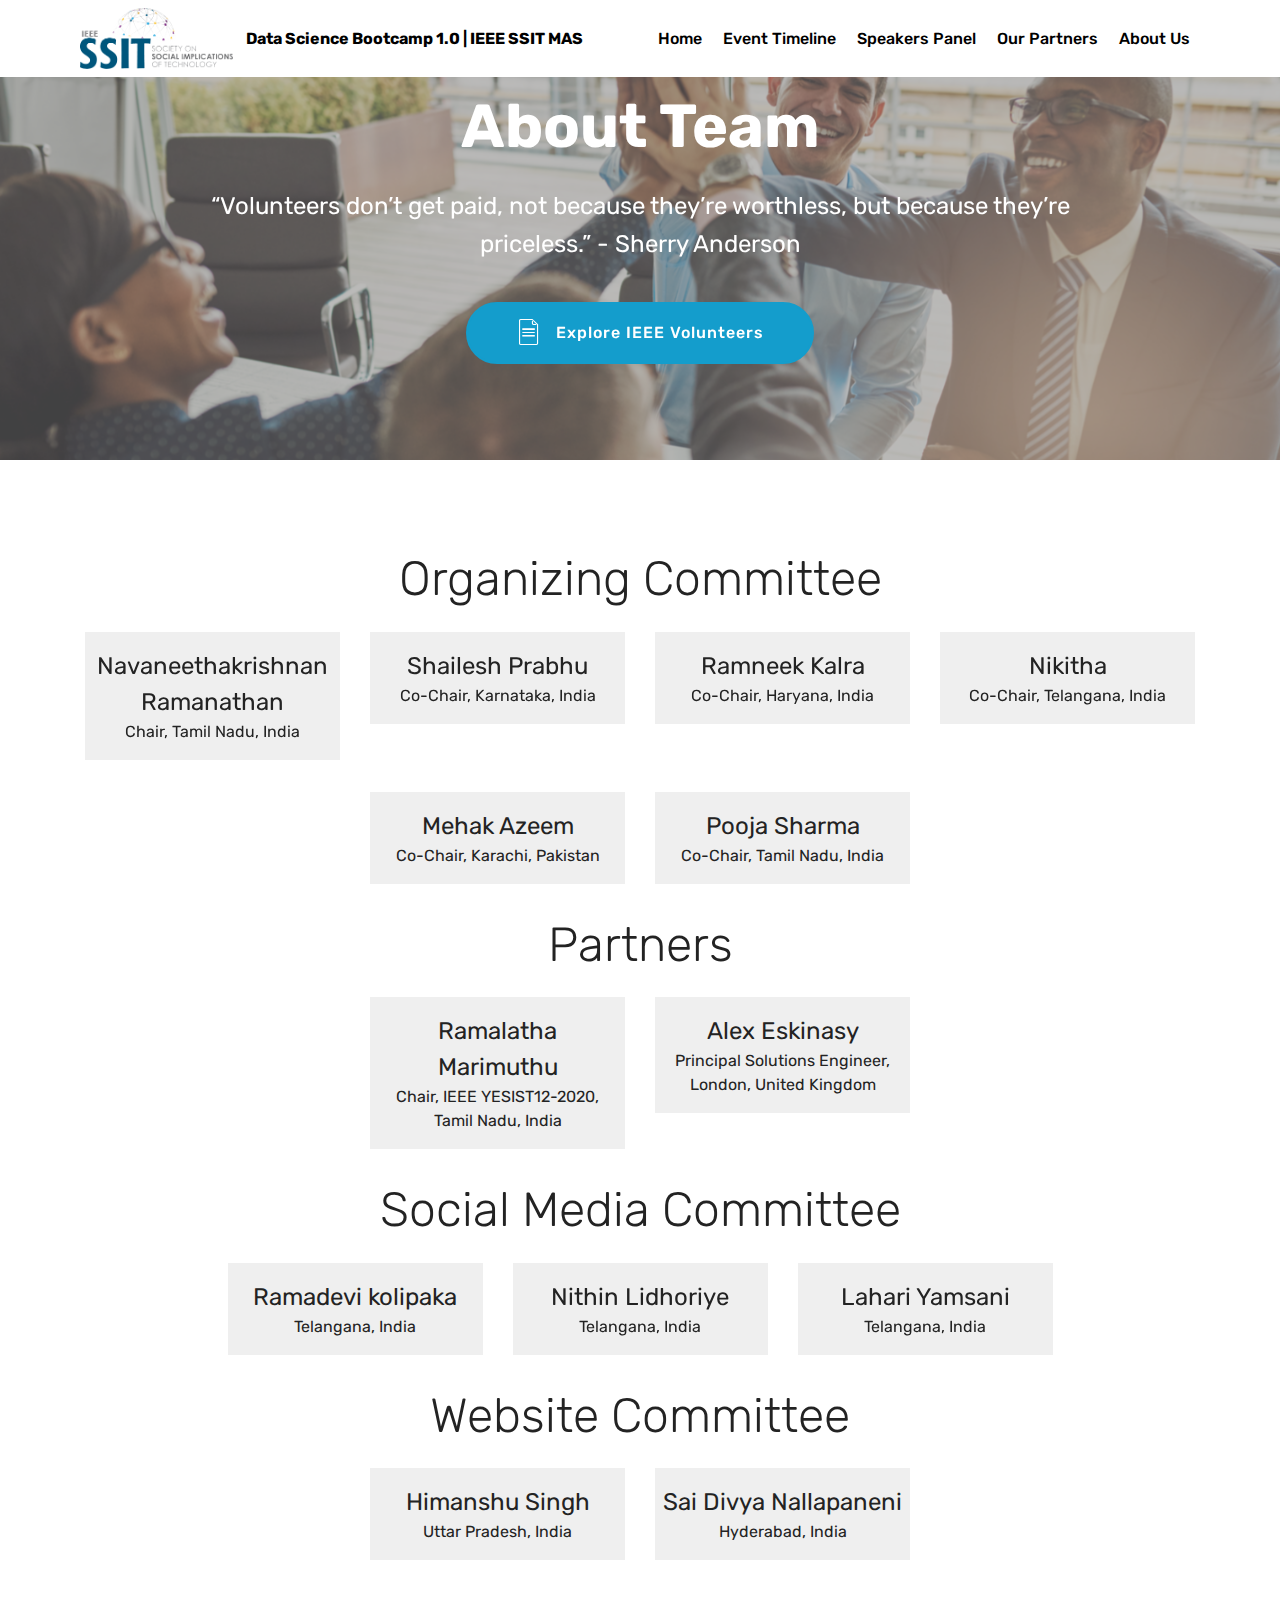
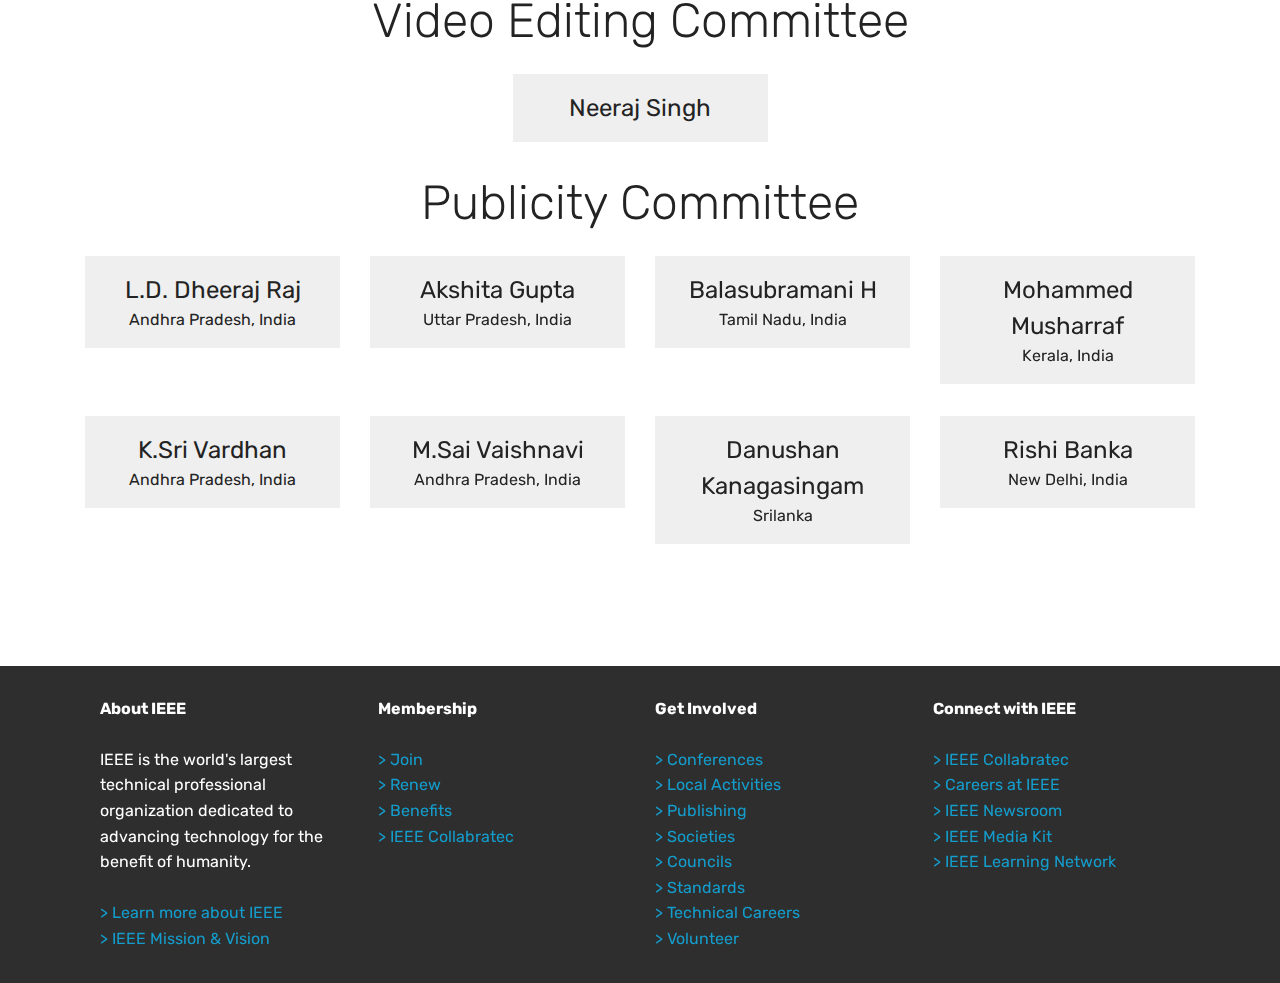
<file: aboutTeam.html>
<!DOCTYPE html>
<html  >
<head>
  <meta charset="UTF-8">
  <meta http-equiv="X-UA-Compatible" content="IE=edge">
  <meta name="viewport" content="width=device-width, initial-scale=1, minimum-scale=1">
  <link rel="shortcut icon" href="assets/images/ieee-ssit.png" type="image/x-icon">
  <meta name="description" content="">
  
  
  <title>About Us | DSBC 1.0</title>
  <link rel="stylesheet" href="assets/web/assets/mobirise-icons/mobirise-icons.css">
  <link rel="stylesheet" href="assets/bootstrap/css/bootstrap.min.css">
  <link rel="stylesheet" href="assets/bootstrap/css/bootstrap-grid.min.css">
  <link rel="stylesheet" href="assets/bootstrap/css/bootstrap-reboot.min.css">
  <link rel="stylesheet" href="assets/socicon/css/styles.css">
  <link rel="stylesheet" href="assets/tether/tether.min.css">
  <link rel="stylesheet" href="assets/dropdown/css/style.css">
  <link rel="stylesheet" href="assets/theme/css/style.css">
  <link rel="preload" as="style" href="assets/mobirise/css/mbr-additional.css"><link rel="stylesheet" href="assets/mobirise/css/mbr-additional.css" type="text/css">
  
  
  
</head>
<body>
    <section class="menu cid-rZM7rF33Ei" once="menu" id="menu1-0">
  
      
  
      <nav class="navbar navbar-expand beta-menu navbar-dropdown align-items-center navbar-fixed-top navbar-toggleable-sm bg-color">
          <button class="navbar-toggler navbar-toggler-right" type="button" data-toggle="collapse" data-target="#navbarSupportedContent" aria-controls="navbarSupportedContent" aria-expanded="false" aria-label="Toggle navigation">
              <div class="hamburger">
                  <span></span>
                  <span></span>
                  <span></span>
                  <span></span>
              </div>
          </button>
          <div class="menu-logo">
              <div class="navbar-brand">
                  <span class="navbar-logo">
                      <a href="index.html">
                           <img src="assets/images/ieee-ssit.png" alt="" title="" style="height: 3.8rem;">
                      </a>
                  </span>
                  <span class="navbar-caption-wrap"><a class="navbar-caption text-black display-4" href="index.html">
                          Data Science Bootcamp 1.0 | IEEE SSIT MAS</a></span>
              </div>
          </div>
          <div class="collapse navbar-collapse" id="navbarSupportedContent">
              <ul class="navbar-nav nav-dropdown nav-right" data-app-modern-menu="true"><li class="nav-item">
                      <a class="nav-link link text-black display-4" href="index.html">Home</a>
                  </li>
                  <li class="nav-item">
                      <a class="nav-link link text-black display-4" href="index.html#timeline1-3">Event Timeline</a>
                  </li><li class="nav-item"><a class="nav-link link text-black display-4" href="index.html#team1-c">Speakers Panel</a></li>
                  <li class="nav-item"><a class="nav-link link text-black display-4" href="index.html#clients-4">Our Partners</a></li>
                  <li class="nav-item"><a class="nav-link link text-black display-4" href="aboutTeam.html" target="_blank">About Us</a></li></ul>
              
          </div>
      </nav>
  </section>

<section class="engine"><a href="https://mobirise.info/v">html templates</a></section><section class="header1 cid-rZMtKhewLM mbr-parallax-background" id="header1-9">

    

    <div class="mbr-overlay" style="opacity: 0.5; background-color: rgb(118, 118, 118);">
    </div>

    <div class="container">
        <div class="row justify-content-md-center">
            <div class="mbr-white col-md-10">
                <h1 class="mbr-section-title align-center mbr-bold pb-3 mbr-fonts-style display-1">
                    About Team</h1>
                
                <p class="mbr-text align-center pb-3 mbr-fonts-style display-5">
                    “Volunteers don’t get paid, not because they’re worthless, but because they’re priceless.” -&nbsp;Sherry Anderson </p>
                <div class="mbr-section-btn align-center"><a class="btn btn-md btn-primary display-4" href="https://www.ieee.org/about/volunteers/index.html" target="_blank">
                        <span class="mbr-iconfont mbri-file"></span>Explore IEEE Volunteers</a></div>
            </div>
        </div>
    </div>

</section>

<section class="team1 cid-rZMAbks2jQ" id="team1-b">
    
    
    
    <div class="container align-center">
        <h2 class="pb-3 mbr-fonts-style mbr-section-title display-2">Organizing Committee</h2>
        
        <div class="row media-row">
            
          <div class="team-item col-lg-3 col-md-6">
                <!--<div class="item-image">
                    <img src="assets/images/face3.jpg" alt="" title="">
                </div>-->
               <div class="item-caption py-3">
                    <div class="item-name px-2">
                        <p class="mbr-fonts-style display-5">
                           Navaneethakrishnan Ramanathan</p>
                    </div>
                    <div class="item-role px-2">
                        <p>Chair, Tamil Nadu, India</p>
                    </div>
                    <!--<div class="item-social pt-2">
                        <a href="https://twitter.com/mobirise" target="_blank">
                            <span class="p-1 socicon-twitter socicon mbr-iconfont mbr-iconfont-social"></span>
                        </a>
                        <a href="https://www.facebook.com/pages/Mobirise/1616226671953247" target="_blank">
                            <span class="p-1 socicon-facebook socicon mbr-iconfont mbr-iconfont-social"></span>
                        </a>
                        <a href="https://plus.google.com/u/0/+Mobirise" target="_blank">
                            <span class="p-1 socicon-googleplus socicon mbr-iconfont mbr-iconfont-social"></span>
                        </a>
                        <a href="https://www.linkedin.com/in/mobirise" target="_blank">
                            <span class="p-1 socicon-linkedin socicon mbr-iconfont mbr-iconfont-social"></span>
                        </a>
                        <a href="https://www.instagram.com/mobirise/" target="_blank">
                            
                        </a>
                        <a href="https://www.youtube.com/channel/UCt_tncVAetpK5JeM8L-8jyw" target="_blank">    
                            
                        </a>
                    </div>-->
                </div>
            </div>
          <div class="team-item col-lg-3 col-md-6">
                <!--<div class="item-image">
                    <img src="assets/images/face2.jpg" alt="" title="">
                </div>-->
                <div class="item-caption py-3">
                    <div class="item-name px-2">
                        <p class="mbr-fonts-style display-5">
                           Shailesh Prabhu</p>
                    </div>
                    <div class="item-role px-2">
                        <p>Co-Chair, Karnataka, India</p>
                    </div>
                   <!--<div class="item-social pt-2">
                        <a href="https://twitter.com/mobirise" target="_blank">
                            <span class="p-1 socicon-twitter socicon mbr-iconfont mbr-iconfont-social"></span>
                        </a>
                        <a href="https://www.facebook.com/pages/Mobirise/1616226671953247" target="_blank">
                            <span class="p-1 socicon-facebook socicon mbr-iconfont mbr-iconfont-social"></span>
                        </a>
                        <a href="https://plus.google.com/u/0/+Mobirise" target="_blank">
                            <span class="p-1 socicon-googleplus socicon mbr-iconfont mbr-iconfont-social"></span>
                        </a>
                        <a href="https://www.linkedin.com/in/mobirise" target="_blank">
                            <span class="p-1 socicon-linkedin socicon mbr-iconfont mbr-iconfont-social"></span>
                        </a>
                        <a href="https://www.instagram.com/mobirise/" target="_blank">
                            
                        </a>
                        <a href="https://www.youtube.com/channel/UCt_tncVAetpK5JeM8L-8jyw" target="_blank">    
                            
                        </a>
                    </div>-->
                </div>
            </div>
          <div class="team-item col-lg-3 col-md-6">
                <!--<div class="item-image">
                    <img src="assets/images/face3.jpg" alt="" title="">
                </div>-->
                <div class="item-caption py-3">
                    <div class="item-name px-2">
                        <p class="mbr-fonts-style display-5">
                           Ramneek Kalra</p>
                    </div>
                    <div class="item-role px-2">
                        <p>Co-Chair, Haryana, India</p>
                    </div>
                    <!--<div class="item-social pt-2">
                        <a href="https://twitter.com/mobirise" target="_blank">
                            <span class="p-1 socicon-twitter socicon mbr-iconfont mbr-iconfont-social"></span>
                        </a>
                        <a href="https://www.facebook.com/pages/Mobirise/1616226671953247" target="_blank">
                            <span class="p-1 socicon-facebook socicon mbr-iconfont mbr-iconfont-social"></span>
                        </a>
                        <a href="https://plus.google.com/u/0/+Mobirise" target="_blank">
                            <span class="p-1 socicon-googleplus socicon mbr-iconfont mbr-iconfont-social"></span>
                        </a>
                        <a href="https://www.linkedin.com/in/mobirise" target="_blank">
                            <span class="p-1 socicon-linkedin socicon mbr-iconfont mbr-iconfont-social"></span>
                        </a>
                        <a href="https://www.instagram.com/mobirise/" target="_blank">
                            
                        </a>
                        <a href="https://www.youtube.com/channel/UCt_tncVAetpK5JeM8L-8jyw" target="_blank">    
                            
                        </a>
                    </div>-->
                </div>
            </div>
          <div class="team-item col-lg-3 col-md-6">
                <!--<div class="item-image">
                    <img src="assets/images/face3.jpg" alt="" title="">
                </div>-->
                <div class="item-caption py-3">
                    <div class="item-name px-2">
                        <p class="mbr-fonts-style display-5">
                           Nikitha</p>
                    </div>
                    <div class="item-role px-2">
                        <p>Co-Chair, Telangana, India</p>
                    </div>
                </div>
            </div>
          <div class="team-item col-lg-3 col-md-6">
                <!--<div class="item-image">
                    <img src="assets/images/face3.jpg" alt="" title="">
                </div>-->
                <div class="item-caption py-3">
                    <div class="item-name px-2">
                        <p class="mbr-fonts-style display-5">
                           Mehak Azeem</p>
                    </div>
                    <div class="item-role px-2">
                        <p>Co-Chair, Karachi, Pakistan</p>
                    </div>
                </div>
            </div>
          <div class="team-item col-lg-3 col-md-6">
                <!--<div class="item-image">
                    <img src="assets/images/face3.jpg" alt="" title="">
                </div>-->
                <div class="item-caption py-3">
                    <div class="item-name px-2">
                        <p class="mbr-fonts-style display-5">
                           Pooja Sharma</p>
                    </div>
                    <div class="item-role px-2">
                        <p>Co-Chair, Tamil Nadu, India</p>
                    </div>
                </div>
            </div>
      </div>
       <h2 class="pb-3 mbr-fonts-style mbr-section-title display-2">Partners</h2>
      <div class="row media-row">
         <div class="team-item col-lg-3 col-md-6">
                <!--<div class="item-image">
                    <img src="assets/images/face3.jpg" alt="" title="">
                </div>-->
                <div class="item-caption py-3">
                    <div class="item-name px-2">
                        <p class="mbr-fonts-style display-5">
                           Ramalatha Marimuthu</p>
                    </div>
                    <div class="item-role px-2">
                        <p>Chair, IEEE YESIST12-2020, Tamil Nadu, India</p>
                    </div>
                </div>
            </div>
          <div class="team-item col-lg-3 col-md-6">
                <!--<div class="item-image">
                    <img src="assets/images/face3.jpg" alt="" title="">
                </div>-->
                <div class="item-caption py-3">
                    <div class="item-name px-2">
                        <p class="mbr-fonts-style display-5">
                           Alex Eskinasy</p>
                    </div>
                    <div class="item-role px-2">
                        <p>Principal Solutions Engineer, London, United Kingdom</p>
                    </div>
                </div>
            </div>
      </div>
      <h2 class="pb-3 mbr-fonts-style mbr-section-title display-2">Social Media Committee</h2>
       <div class="row media-row">
          	<div class="team-item col-lg-3 col-md-6">
                <!--<div class="item-image">
                    <img src="assets/images/face3.jpg" alt="" title="">
                </div>-->
                <div class="item-caption py-3">
                    <div class="item-name px-2">
                        <p class="mbr-fonts-style display-5">
                          Ramadevi kolipaka</p>
                    </div>
                    <div class="item-role px-2">
                        <p>Telangana, India</p>
                    </div>
                </div>
            </div>
            <div class="team-item col-lg-3 col-md-6">
                <!--<div class="item-image">
                    <img src="assets/images/face3.jpg" alt="" title="">
                </div>-->
                <div class="item-caption py-3">
                    <div class="item-name px-2">
                        <p class="mbr-fonts-style display-5">
                           Nithin Lidhoriye</p>
                    </div>
                    <div class="item-role px-2">
                        <p>Telangana, India</p>
                    </div>
                </div>
            </div>
            <div class="team-item col-lg-3 col-md-6">
                <!--<div class="item-image">
                    <img src="assets/images/face3.jpg" alt="" title="">
                </div>-->
                <div class="item-caption py-3">
                    <div class="item-name px-2">
                        <p class="mbr-fonts-style display-5">
                           Lahari Yamsani</p>
                    </div>
                    <div class="item-role px-2">
                        <p>Telangana, India</p>
                    </div>
                </div>
            </div>
       </div>
       <h2 class="pb-3 mbr-fonts-style mbr-section-title display-2">Website Committee</h2>
       <div class="row media-row">
	        <div class="team-item col-lg-3 col-md-6">
                <!--<div class="item-image">
                    <img src="assets/images/face3.jpg" alt="" title="">
                </div>-->
                <div class="item-caption py-3">
                    <div class="item-name px-2">
                        <p class="mbr-fonts-style display-5">
                           Himanshu Singh</p>
                    </div>
                    <div class="item-role px-2">
                        <p>Uttar Pradesh, India</p>
                    </div>
                </div>
           </div>
         <div class="team-item col-lg-3 col-md-6">
                <!--<div class="item-image">
                    <img src="assets/images/face3.jpg" alt="" title="">
                </div>-->
                <div class="item-caption py-3">
                    <div class="item-name px-2">
                        <p class="mbr-fonts-style display-5">
                          Sai Divya Nallapaneni</p>
                    </div>
                    <div class="item-role px-2">
                        <p>Hyderabad, India</p>
                    </div>
                </div>
           </div>
       </div>
      <h2 class="pb-3 mbr-fonts-style mbr-section-title display-2">Video Editing Committee</h2>
       <div class="row media-row">
        	<div class="team-item col-lg-3 col-md-6">
                <!--<div class="item-image">
                    <img src="assets/images/face3.jpg" alt="" title="">
                </div>-->
                <div class="item-caption py-3">
                    <div class="item-name px-2">
                        <p class="mbr-fonts-style display-5">
                           Neeraj Singh</p>
                    </div>
                    <div class="item-role px-2">
                        <pTelangana, India</p>
                    </div>
                </div>
            </div>
        </div>
      <h2 class="pb-3 mbr-fonts-style mbr-section-title display-2">Publicity Committee</h2>
       <div class="row media-row">
        	<div class="team-item col-lg-3 col-md-6">
                <!--<div class="item-image">
                    <img src="assets/images/face3.jpg" alt="" title="">
                </div>-->
                <div class="item-caption py-3">
                    <div class="item-name px-2">
                        <p class="mbr-fonts-style display-5">
                           L.D. Dheeraj Raj</p>
                    </div>
                    <div class="item-role px-2">
                        <p>Andhra Pradesh, India</p>
                    </div>
                </div>
            </div>
         <div class="team-item col-lg-3 col-md-6">
                <!--<div class="item-image">
                    <img src="assets/images/face3.jpg" alt="" title="">
                </div>-->
                <div class="item-caption py-3">
                    <div class="item-name px-2">
                        <p class="mbr-fonts-style display-5">
                           Akshita Gupta</p>
                    </div>
                    <div class="item-role px-2">
                        <p>Uttar Pradesh, India</p>
                    </div>
                </div>
            </div>
         <div class="team-item col-lg-3 col-md-6">
                <!--<div class="item-image">
                    <img src="assets/images/face3.jpg" alt="" title="">
                </div>-->
                <div class="item-caption py-3">
                    <div class="item-name px-2">
                        <p class="mbr-fonts-style display-5">
                           Balasubramani H</p>
                    </div>
                    <div class="item-role px-2">
                        <p>Tamil Nadu, India</p>
                    </div>
                </div>
            </div>
         <div class="team-item col-lg-3 col-md-6">
                <!--<div class="item-image">
                    <img src="assets/images/face3.jpg" alt="" title="">
                </div>-->
                <div class="item-caption py-3">
                    <div class="item-name px-2">
                        <p class="mbr-fonts-style display-5">
                           Mohammed Musharraf</p>
                    </div>
                    <div class="item-role px-2">
                        <p>Kerala, India</p>
                    </div>
                </div>
            </div>
         <div class="team-item col-lg-3 col-md-6">
                <!--<div class="item-image">
                    <img src="assets/images/face3.jpg" alt="" title="">
                </div>-->
                <div class="item-caption py-3">
                    <div class="item-name px-2">
                        <p class="mbr-fonts-style display-5">
                           K.Sri Vardhan</p>
                    </div>
                    <div class="item-role px-2">
                        <p>Andhra Pradesh, India</p>
                    </div>
                </div>
            </div>
         <div class="team-item col-lg-3 col-md-6">
                <!--<div class="item-image">
                    <img src="assets/images/face3.jpg" alt="" title="">
                </div>-->
                <div class="item-caption py-3">
                    <div class="item-name px-2">
                        <p class="mbr-fonts-style display-5">
                           M.Sai Vaishnavi</p>
                    </div>
                    <div class="item-role px-2">
                        <p>Andhra Pradesh, India</p>
                    </div>
                </div>
            </div>
         <div class="team-item col-lg-3 col-md-6">
                <!--<div class="item-image">
                    <img src="assets/images/face3.jpg" alt="" title="">
                </div>-->
                <div class="item-caption py-3">
                    <div class="item-name px-2">
                        <p class="mbr-fonts-style display-5">
                           Danushan Kanagasingam</p>
                    </div>
                    <div class="item-role px-2">
                        <p>Srilanka</p>
                    </div>
                </div>
            </div>
         <div class="team-item col-lg-3 col-md-6">
                <!--<div class="item-image">
                    <img src="assets/images/face3.jpg" alt="" title="">
                </div>-->
                <div class="item-caption py-3">
                    <div class="item-name px-2">
                        <p class="mbr-fonts-style display-5">
                           Rishi Banka</p>
                    </div>
                    <div class="item-role px-2">
                        <p>New Delhi, India</p>
                    </div>
                </div>
            </div>
        </div>
    </div>
</section>

<section class="cid-rZM88q3tOk" id="footer2-5">

    

    

    <div class="container">
        <div class="media-container-row content mbr-white">
            <div class="col-12 col-md-3 mbr-fonts-style display-7">
                <p class="mbr-text"><strong>About IEEE</strong><br>
                    <br>IEEE is the world's largest technical professional organization dedicated to advancing technology for the benefit of humanity.<br><br>
                    <a href="https://www.ieee.org/about/index.html" target="_blank">&gt; Learn more about IEEE</a><br>
                    <a href="https://www.ieee.org/about/vision-mission.html?utm_source=dhtml_footer&utm_medium=hp&utm_campaign=mission-vision" target="_blank"></a><a href="https://www.ieee.org/about/vision-mission.html" target="_blank">&gt;&nbsp;IEEE Mission &amp; Vision</a>
                </p>
            </div>
            <div class="col-12 col-md-3 mbr-fonts-style display-7">
                <p class="mbr-text"><strong>Membership</strong><br><br>
                    <a href="https://www.ieee.org/membership/join/index.html" target="_blank">&gt; Join</a><br>
                    <a href="https://www.ieee.org/membership/renew.html" target="_blank">&gt; Renew</a><br>
                    <a href="https://www.ieee.org/membership/benefits/index.html" target="_blank">&gt; Benefits</a><br>
                    <a href="https://ieee-collabratec.ieee.org/" target="_blank">&gt; IEEE Collabratec</a></p>
            </div>
            <div class="col-12 col-md-3 mbr-fonts-style display-7">
                <p class="mbr-text"><strong>Get Involved</strong><br><br>
                    <a href="https://www.ieee.org/conferences/index.html" target="_blank">&gt; Conferences</a><br>
                    <a href="https://www.ieee.org/communities/geographic-activities.html" target="_blank">&gt; Local Activities</a><br>
                    <a href="https://www.ieee.org/publications/authors/publishing-benefits/index.html" target="_blank">&gt; Publishing</a><br>
                    <a href="https://www.ieee.org/communities/societies/index.html" target="_blank">&gt; Societies</a><br>
                    <a href="https://www.ieee.org/communities/societies/about-technical-councils.html" target="_blank">&gt; Councils</a><br>
                    <a href="https://standards.ieee.org/" target="_blank">&gt; Standards</a><br>
                    <a href="https://jobs.ieee.org/" target="_blank">&gt; Technical Careers</a><br>
                    <a href="https://www.ieee.org/about/volunteers/index.html" target="_blank">&gt; Volunteer</a>
                </p>
            </div>
            <div class="col-12 col-md-3 mbr-fonts-style display-7">
                <p class="mbr-text"><strong>Connect with IEEE</strong><br><br>
                    <a href="https://ieee-collabratec.ieee.org/" target="_blank">&gt; IEEE Collabratec</a><br>
                    <a href="https://ieee.taleo.net/careersection/2/jobsearch.ftl" target="_blank">&gt; Careers at IEEE</a><br>
                    <a href="https://www.ieee.org/about/news/index.html" target="_blank">&gt; IEEE Newsroom</a><br>
                    <a href="https://www.ieee.org/about/news/media-kit/media-kit-index.html" target="_blank">&gt; IEEE Media Kit</a><br>
                    <a href="https://iln.ieee.org/" target="_blank">&gt; IEEE Learning Network</a><br>
                </p>
            </div>
        </div>
    </div>
</section>


  <script src="assets/web/assets/jquery/jquery.min.js"></script>
  <script src="assets/popper/popper.min.js"></script>
  <script src="assets/bootstrap/js/bootstrap.min.js"></script>
  <script src="assets/tether/tether.min.js"></script>
  <script src="assets/dropdown/js/nav-dropdown.js"></script>
  <script src="assets/dropdown/js/navbar-dropdown.js"></script>
  <script src="assets/touchswipe/jquery.touch-swipe.min.js"></script>
  <script src="assets/parallax/jarallax.min.js"></script>
  <script src="assets/smoothscroll/smooth-scroll.js"></script>
  <script src="assets/theme/js/script.js"></script>
  
  
</body>
</html>
</file>
<file: assets/web/assets/mobirise-icons/mobirise-icons.css>
@font-face {
  font-family: 'MobiriseIcons';
  src:  url('mobirise-icons.eot?spat4u');
  src:  url('mobirise-icons.eot?spat4u#iefix') format('embedded-opentype'),
    url('mobirise-icons.ttf?spat4u') format('truetype'),
    url('mobirise-icons.woff?spat4u') format('woff'),
    url('mobirise-icons.svg?spat4u#MobiriseIcons') format('svg');
  font-weight: normal;
  font-style: normal;
  font-display: swap;
}

[class^="mbri-"], [class*=" mbri-"] {
  /* use !important to prevent issues with browser extensions that change fonts */
  font-family: MobiriseIcons !important;
  speak: none;
  font-style: normal;
  font-weight: normal;
  font-variant: normal;
  text-transform: none;
  line-height: 1;

  /* Better Font Rendering =========== */
  -webkit-font-smoothing: antialiased;
  -moz-osx-font-smoothing: grayscale;
}

.mbri-add-submenu:before {
  content: "\e900";
}
.mbri-alert:before {
  content: "\e901";
}
.mbri-align-center:before {
  content: "\e902";
}
.mbri-align-justify:before {
  content: "\e903";
}
.mbri-align-left:before {
  content: "\e904";
}
.mbri-align-right:before {
  content: "\e905";
}
.mbri-android:before {
  content: "\e906";
}
.mbri-apple:before {
  content: "\e907";
}
.mbri-arrow-down:before {
  content: "\e908";
}
.mbri-arrow-next:before {
  content: "\e909";
}
.mbri-arrow-prev:before {
  content: "\e90a";
}
.mbri-arrow-up:before {
  content: "\e90b";
}
.mbri-bold:before {
  content: "\e90c";
}
.mbri-bookmark:before {
  content: "\e90d";
}
.mbri-bootstrap:before {
  content: "\e90e";
}
.mbri-briefcase:before {
  content: "\e90f";
}
.mbri-browse:before {
  content: "\e910";
}
.mbri-bulleted-list:before {
  content: "\e911";
}
.mbri-calendar:before {
  content: "\e912";
}
.mbri-camera:before {
  content: "\e913";
}
.mbri-cart-add:before {
  content: "\e914";
}
.mbri-cart-full:before {
  content: "\e915";
}
.mbri-cash:before {
  content: "\e916";
}
.mbri-change-style:before {
  content: "\e917";
}
.mbri-chat:before {
  content: "\e918";
}
.mbri-clock:before {
  content: "\e919";
}
.mbri-close:before {
  content: "\e91a";
}
.mbri-cloud:before {
  content: "\e91b";
}
.mbri-code:before {
  content: "\e91c";
}
.mbri-contact-form:before {
  content: "\e91d";
}
.mbri-credit-card:before {
  content: "\e91e";
}
.mbri-cursor-click:before {
  content: "\e91f";
}
.mbri-cust-feedback:before {
  content: "\e920";
}
.mbri-database:before {
  content: "\e921";
}
.mbri-delivery:before {
  content: "\e922";
}
.mbri-desktop:before {
  content: "\e923";
}
.mbri-devices:before {
  content: "\e924";
}
.mbri-down:before {
  content: "\e925";
}
.mbri-download:before {
  content: "\e989";
}
.mbri-drag-n-drop:before {
  content: "\e927";
}
.mbri-drag-n-drop2:before {
  content: "\e928";
}
.mbri-edit:before {
  content: "\e929";
}
.mbri-edit2:before {
  content: "\e92a";
}
.mbri-error:before {
  content: "\e92b";
}
.mbri-extension:before {
  content: "\e92c";
}
.mbri-features:before {
  content: "\e92d";
}
.mbri-file:before {
  content: "\e92e";
}
.mbri-flag:before {
  content: "\e92f";
}
.mbri-folder:before {
  content: "\e930";
}
.mbri-gift:before {
  content: "\e931";
}
.mbri-github:before {
  content: "\e932";
}
.mbri-globe:before {
  content: "\e933";
}
.mbri-globe-2:before {
  content: "\e934";
}
.mbri-growing-chart:before {
  content: "\e935";
}
.mbri-hearth:before {
  content: "\e936";
}
.mbri-help:before {
  content: "\e937";
}
.mbri-home:before {
  content: "\e938";
}
.mbri-hot-cup:before {
  content: "\e939";
}
.mbri-idea:before {
  content: "\e93a";
}
.mbri-image-gallery:before {
  content: "\e93b";
}
.mbri-image-slider:before {
  content: "\e93c";
}
.mbri-info:before {
  content: "\e93d";
}
.mbri-italic:before {
  content: "\e93e";
}
.mbri-key:before {
  content: "\e93f";
}
.mbri-laptop:before {
  content: "\e940";
}
.mbri-layers:before {
  content: "\e941";
}
.mbri-left-right:before {
  content: "\e942";
}
.mbri-left:before {
  content: "\e943";
}
.mbri-letter:before {
  content: "\e944";
}
.mbri-like:before {
  content: "\e945";
}
.mbri-link:before {
  content: "\e946";
}
.mbri-lock:before {
  content: "\e947";
}
.mbri-login:before {
  content: "\e948";
}
.mbri-logout:before {
  content: "\e949";
}
.mbri-magic-stick:before {
  content: "\e94a";
}
.mbri-map-pin:before {
  content: "\e94b";
}
.mbri-menu:before {
  content: "\e94c";
}
.mbri-mobile:before {
  content: "\e94d";
}
.mbri-mobile2:before {
  content: "\e94e";
}
.mbri-mobirise:before {
  content: "\e94f";
}
.mbri-more-horizontal:before {
  content: "\e950";
}
.mbri-more-vertical:before {
  content: "\e951";
}
.mbri-music:before {
  content: "\e952";
}
.mbri-new-file:before {
  content: "\e953";
}
.mbri-numbered-list:before {
  content: "\e954";
}
.mbri-opened-folder:before {
  content: "\e955";
}
.mbri-pages:before {
  content: "\e956";
}
.mbri-paper-plane:before {
  content: "\e957";
}
.mbri-paperclip:before {
  content: "\e958";
}
.mbri-photo:before {
  content: "\e959";
}
.mbri-photos:before {
  content: "\e95a";
}
.mbri-pin:before {
  content: "\e95b";
}
.mbri-play:before {
  content: "\e95c";
}
.mbri-plus:before {
  content: "\e95d";
}
.mbri-preview:before {
  content: "\e95e";
}
.mbri-print:before {
  content: "\e95f";
}
.mbri-protect:before {
  content: "\e960";
}
.mbri-question:before {
  content: "\e961";
}
.mbri-quote-left:before {
  content: "\e962";
}
.mbri-quote-right:before {
  content: "\e963";
}
.mbri-refresh:before {
  content: "\e964";
}
.mbri-responsive:before {
  content: "\e965";
}
.mbri-right:before {
  content: "\e966";
}
.mbri-rocket:before {
  content: "\e967";
}
.mbri-sad-face:before {
  content: "\e968";
}
.mbri-sale:before {
  content: "\e969";
}
.mbri-save:before {
  content: "\e96a";
}
.mbri-search:before {
  content: "\e96b";
}
.mbri-setting:before {
  content: "\e96c";
}
.mbri-setting2:before {
  content: "\e96d";
}
.mbri-setting3:before {
  content: "\e96e";
}
.mbri-share:before {
  content: "\e96f";
}
.mbri-shopping-bag:before {
  content: "\e970";
}
.mbri-shopping-basket:before {
  content: "\e971";
}
.mbri-shopping-cart:before {
  content: "\e972";
}
.mbri-sites:before {
  content: "\e973";
}
.mbri-smile-face:before {
  content: "\e974";
}
.mbri-speed:before {
  content: "\e975";
}
.mbri-star:before {
  content: "\e976";
}
.mbri-success:before {
  content: "\e977";
}
.mbri-sun:before {
  content: "\e978";
}
.mbri-sun2:before {
  content: "\e979";
}
.mbri-tablet:before {
  content: "\e97a";
}
.mbri-tablet-vertical:before {
  content: "\e97b";
}
.mbri-target:before {
  content: "\e97c";
}
.mbri-timer:before {
  content: "\e97d";
}
.mbri-to-ftp:before {
  content: "\e97e";
}
.mbri-to-local-drive:before {
  content: "\e97f";
}
.mbri-touch-swipe:before {
  content: "\e980";
}
.mbri-touch:before {
  content: "\e981";
}
.mbri-trash:before {
  content: "\e982";
}
.mbri-underline:before {
  content: "\e983";
}
.mbri-unlink:before {
  content: "\e984";
}
.mbri-unlock:before {
  content: "\e985";
}
.mbri-up-down:before {
  content: "\e986";
}
.mbri-up:before {
  content: "\e987";
}
.mbri-update:before {
  content: "\e988";
}
.mbri-upload:before {
 content: "\e926"; 
}
.mbri-user:before {
  content: "\e98a";
}
.mbri-user2:before {
  content: "\e98b";
}
.mbri-users:before {
  content: "\e98c";
}
.mbri-video:before {
  content: "\e98d";
}
.mbri-video-play:before {
  content: "\e98e";
}
.mbri-watch:before {
  content: "\e98f";
}
.mbri-website-theme:before {
  content: "\e990";
}
.mbri-wifi:before {
  content: "\e991";
}
.mbri-windows:before {
  content: "\e992";
}
.mbri-zoom-out:before {
  content: "\e993";
}
.mbri-redo:before {
  content: "\e994";
}
.mbri-undo:before {
  content: "\e995";
}
</file>
<file: assets/socicon/css/styles.css>
@charset "UTF-8";

@font-face {
  font-family: 'Socicon';
  src:  url('../fonts/socicon.eot');
  src:  url('../fonts/socicon.eot?#iefix') format('embedded-opentype'),
    url('../fonts/socicon.woff2') format('woff2'),
    url('../fonts/socicon.ttf') format('truetype'),
    url('../fonts/socicon.woff') format('woff'),
    url('../fonts/socicon.svg#socicon') format('svg');
  font-weight: normal;
  font-style: normal;
}

[data-icon]:before {
  font-family: "socicon" !important;
  content: attr(data-icon);
  font-style: normal !important;
  font-weight: normal !important;
  font-variant: normal !important;
  text-transform: none !important;
  speak: none;
  line-height: 1;
  -webkit-font-smoothing: antialiased;
  -moz-osx-font-smoothing: grayscale;
}

[class^="socicon-"], [class*=" socicon-"] {
  /* use !important to prevent issues with browser extensions that change fonts */
  font-family: 'Socicon' !important;
  speak: none;
  font-style: normal;
  font-weight: normal;
  font-variant: normal;
  text-transform: none;
  line-height: 1;

  /* Better Font Rendering =========== */
  -webkit-font-smoothing: antialiased;
  -moz-osx-font-smoothing: grayscale;
}

.socicon-eitaa:before {
  content: "\e97c";
}
.socicon-soroush:before {
  content: "\e97d";
}
.socicon-bale:before {
  content: "\e97e";
}
.socicon-zazzle:before {
  content: "\e97b";
}
.socicon-society6:before {
  content: "\e97a";
}
.socicon-redbubble:before {
  content: "\e979";
}
.socicon-avvo:before {
  content: "\e978";
}
.socicon-stitcher:before {
  content: "\e977";
}
.socicon-googlehangouts:before {
  content: "\e974";
}
.socicon-dlive:before {
  content: "\e975";
}
.socicon-vsco:before {
  content: "\e976";
}
.socicon-flipboard:before {
  content: "\e973";
}
.socicon-ubuntu:before {
  content: "\e958";
}
.socicon-artstation:before {
  content: "\e959";
}
.socicon-invision:before {
  content: "\e95a";
}
.socicon-torial:before {
  content: "\e95b";
}
.socicon-collectorz:before {
  content: "\e95c";
}
.socicon-seenthis:before {
  content: "\e95d";
}
.socicon-googleplaymusic:before {
  content: "\e95e";
}
.socicon-debian:before {
  content: "\e95f";
}
.socicon-filmfreeway:before {
  content: "\e960";
}
.socicon-gnome:before {
  content: "\e961";
}
.socicon-itchio:before {
  content: "\e962";
}
.socicon-jamendo:before {
  content: "\e963";
}
.socicon-mix:before {
  content: "\e964";
}
.socicon-sharepoint:before {
  content: "\e965";
}
.socicon-tinder:before {
  content: "\e966";
}
.socicon-windguru:before {
  content: "\e967";
}
.socicon-cdbaby:before {
  content: "\e968";
}
.socicon-elementaryos:before {
  content: "\e969";
}
.socicon-stage32:before {
  content: "\e96a";
}
.socicon-tiktok:before {
  content: "\e96b";
}
.socicon-gitter:before {
  content: "\e96c";
}
.socicon-letterboxd:before {
  content: "\e96d";
}
.socicon-threema:before {
  content: "\e96e";
}
.socicon-splice:before {
  content: "\e96f";
}
.socicon-metapop:before {
  content: "\e970";
}
.socicon-naver:before {
  content: "\e971";
}
.socicon-remote:before {
  content: "\e972";
}
.socicon-internet:before {
  content: "\e957";
}
.socicon-moddb:before {
  content: "\e94b";
}
.socicon-indiedb:before {
  content: "\e94c";
}
.socicon-traxsource:before {
  content: "\e94d";
}
.socicon-gamefor:before {
  content: "\e94e";
}
.socicon-pixiv:before {
  content: "\e94f";
}
.socicon-myanimelist:before {
  content: "\e950";
}
.socicon-blackberry:before {
  content: "\e951";
}
.socicon-wickr:before {
  content: "\e952";
}
.socicon-spip:before {
  content: "\e953";
}
.socicon-napster:before {
  content: "\e954";
}
.socicon-beatport:before {
  content: "\e955";
}
.socicon-hackerone:before {
  content: "\e956";
}
.socicon-hackernews:before {
  content: "\e946";
}
.socicon-smashwords:before {
  content: "\e947";
}
.socicon-kobo:before {
  content: "\e948";
}
.socicon-bookbub:before {
  content: "\e949";
}
.socicon-mailru:before {
  content: "\e94a";
}
.socicon-gitlab:before {
  content: "\e945";
}
.socicon-instructables:before {
  content: "\e944";
}
.socicon-portfolio:before {
  content: "\e943";
}
.socicon-codered:before {
  content: "\e940";
}
.socicon-origin:before {
  content: "\e941";
}
.socicon-nextdoor:before {
  content: "\e942";
}
.socicon-udemy:before {
  content: "\e93f";
}
.socicon-livemaster:before {
  content: "\e93e";
}
.socicon-crunchbase:before {
  content: "\e93b";
}
.socicon-homefy:before {
  content: "\e93c";
}
.socicon-calendly:before {
  content: "\e93d";
}
.socicon-realtor:before {
  content: "\e90f";
}
.socicon-tidal:before {
  content: "\e910";
}
.socicon-qobuz:before {
  content: "\e911";
}
.socicon-natgeo:before {
  content: "\e912";
}
.socicon-mastodon:before {
  content: "\e913";
}
.socicon-unsplash:before {
  content: "\e914";
}
.socicon-homeadvisor:before {
  content: "\e915";
}
.socicon-angieslist:before {
  content: "\e916";
}
.socicon-codepen:before {
  content: "\e917";
}
.socicon-slack:before {
  content: "\e918";
}
.socicon-openaigym:before {
  content: "\e919";
}
.socicon-logmein:before {
  content: "\e91a";
}
.socicon-fiverr:before {
  content: "\e91b";
}
.socicon-gotomeeting:before {
  content: "\e91c";
}
.socicon-aliexpress:before {
  content: "\e91d";
}
.socicon-guru:before {
  content: "\e91e";
}
.socicon-appstore:before {
  content: "\e91f";
}
.socicon-homes:before {
  content: "\e920";
}
.socicon-zoom:before {
  content: "\e921";
}
.socicon-alibaba:before {
  content: "\e922";
}
.socicon-craigslist:before {
  content: "\e923";
}
.socicon-wix:before {
  content: "\e924";
}
.socicon-redfin:before {
  content: "\e925";
}
.socicon-googlecalendar:before {
  content: "\e926";
}
.socicon-shopify:before {
  content: "\e927";
}
.socicon-freelancer:before {
  content: "\e928";
}
.socicon-seedrs:before {
  content: "\e929";
}
.socicon-bing:before {
  content: "\e92a";
}
.socicon-doodle:before {
  content: "\e92b";
}
.socicon-bonanza:before {
  content: "\e92c";
}
.socicon-squarespace:before {
  content: "\e92d";
}
.socicon-toptal:before {
  content: "\e92e";
}
.socicon-gust:before {
  content: "\e92f";
}
.socicon-ask:before {
  content: "\e930";
}
.socicon-trulia:before {
  content: "\e931";
}
.socicon-loomly:before {
  content: "\e932";
}
.socicon-ghost:before {
  content: "\e933";
}
.socicon-upwork:before {
  content: "\e934";
}
.socicon-fundable:before {
  content: "\e935";
}
.socicon-booking:before {
  content: "\e936";
}
.socicon-googlemaps:before {
  content: "\e937";
}
.socicon-zillow:before {
  content: "\e938";
}
.socicon-niconico:before {
  content: "\e939";
}
.socicon-toneden:before {
  content: "\e93a";
}
.socicon-augment:before {
  content: "\e908";
}
.socicon-bitbucket:before {
  content: "\e909";
}
.socicon-fyuse:before {
  content: "\e90a";
}
.socicon-yt-gaming:before {
  content: "\e90b";
}
.socicon-sketchfab:before {
  content: "\e90c";
}
.socicon-mobcrush:before {
  content: "\e90d";
}
.socicon-microsoft:before {
  content: "\e90e";
}
.socicon-pandora:before {
  content: "\e907";
}
.socicon-messenger:before {
  content: "\e906";
}
.socicon-gamewisp:before {
  content: "\e905";
}
.socicon-bloglovin:before {
  content: "\e904";
}
.socicon-tunein:before {
  content: "\e903";
}
.socicon-gamejolt:before {
  content: "\e901";
}
.socicon-trello:before {
  content: "\e902";
}
.socicon-spreadshirt:before {
  content: "\e900";
}
.socicon-500px:before {
  content: "\e000";
}
.socicon-8tracks:before {
  content: "\e001";
}
.socicon-airbnb:before {
  content: "\e002";
}
.socicon-alliance:before {
  content: "\e003";
}
.socicon-amazon:before {
  content: "\e004";
}
.socicon-amplement:before {
  content: "\e005";
}
.socicon-android:before {
  content: "\e006";
}
.socicon-angellist:before {
  content: "\e007";
}
.socicon-apple:before {
  content: "\e008";
}
.socicon-appnet:before {
  content: "\e009";
}
.socicon-baidu:before {
  content: "\e00a";
}
.socicon-bandcamp:before {
  content: "\e00b";
}
.socicon-battlenet:before {
  content: "\e00c";
}
.socicon-mixer:before {
  content: "\e00d";
}
.socicon-bebee:before {
  content: "\e00e";
}
.socicon-bebo:before {
  content: "\e00f";
}
.socicon-behance:before {
  content: "\e010";
}
.socicon-blizzard:before {
  content: "\e011";
}
.socicon-blogger:before {
  content: "\e012";
}
.socicon-buffer:before {
  content: "\e013";
}
.socicon-chrome:before {
  content: "\e014";
}
.socicon-coderwall:before {
  content: "\e015";
}
.socicon-curse:before {
  content: "\e016";
}
.socicon-dailymotion:before {
  content: "\e017";
}
.socicon-deezer:before {
  content: "\e018";
}
.socicon-delicious:before {
  content: "\e019";
}
.socicon-deviantart:before {
  content: "\e01a";
}
.socicon-diablo:before {
  content: "\e01b";
}
.socicon-digg:before {
  content: "\e01c";
}
.socicon-discord:before {
  content: "\e01d";
}
.socicon-disqus:before {
  content: "\e01e";
}
.socicon-douban:before {
  content: "\e01f";
}
.socicon-draugiem:before {
  content: "\e020";
}
.socicon-dribbble:before {
  content: "\e021";
}
.socicon-drupal:before {
  content: "\e022";
}
.socicon-ebay:before {
  content: "\e023";
}
.socicon-ello:before {
  content: "\e024";
}
.socicon-endomodo:before {
  content: "\e025";
}
.socicon-envato:before {
  content: "\e026";
}
.socicon-etsy:before {
  content: "\e027";
}
.socicon-facebook:before {
  content: "\e028";
}
.socicon-feedburner:before {
  content: "\e029";
}
.socicon-filmweb:before {
  content: "\e02a";
}
.socicon-firefox:before {
  content: "\e02b";
}
.socicon-flattr:before {
  content: "\e02c";
}
.socicon-flickr:before {
  content: "\e02d";
}
.socicon-formulr:before {
  content: "\e02e";
}
.socicon-forrst:before {
  content: "\e02f";
}
.socicon-foursquare:before {
  content: "\e030";
}
.socicon-friendfeed:before {
  content: "\e031";
}
.socicon-github:before {
  content: "\e032";
}
.socicon-goodreads:before {
  content: "\e033";
}
.socicon-google:before {
  content: "\e034";
}
.socicon-googlescholar:before {
  content: "\e035";
}
.socicon-googlegroups:before {
  content: "\e036";
}
.socicon-googlephotos:before {
  content: "\e037";
}
.socicon-googleplus:before {
  content: "\e038";
}
.socicon-grooveshark:before {
  content: "\e039";
}
.socicon-hackerrank:before {
  content: "\e03a";
}
.socicon-hearthstone:before {
  content: "\e03b";
}
.socicon-hellocoton:before {
  content: "\e03c";
}
.socicon-heroes:before {
  content: "\e03d";
}
.socicon-smashcast:before {
  content: "\e03e";
}
.socicon-horde:before {
  content: "\e03f";
}
.socicon-houzz:before {
  content: "\e040";
}
.socicon-icq:before {
  content: "\e041";
}
.socicon-identica:before {
  content: "\e042";
}
.socicon-imdb:before {
  content: "\e043";
}
.socicon-instagram:before {
  content: "\e044";
}
.socicon-issuu:before {
  content: "\e045";
}
.socicon-istock:before {
  content: "\e046";
}
.socicon-itunes:before {
  content: "\e047";
}
.socicon-keybase:before {
  content: "\e048";
}
.socicon-lanyrd:before {
  content: "\e049";
}
.socicon-lastfm:before {
  content: "\e04a";
}
.socicon-line:before {
  content: "\e04b";
}
.socicon-linkedin:before {
  content: "\e04c";
}
.socicon-livejournal:before {
  content: "\e04d";
}
.socicon-lyft:before {
  content: "\e04e";
}
.socicon-macos:before {
  content: "\e04f";
}
.socicon-mail:before {
  content: "\e050";
}
.socicon-medium:before {
  content: "\e051";
}
.socicon-meetup:before {
  content: "\e052";
}
.socicon-mixcloud:before {
  content: "\e053";
}
.socicon-modelmayhem:before {
  content: "\e054";
}
.socicon-mumble:before {
  content: "\e055";
}
.socicon-myspace:before {
  content: "\e056";
}
.socicon-newsvine:before {
  content: "\e057";
}
.socicon-nintendo:before {
  content: "\e058";
}
.socicon-npm:before {
  content: "\e059";
}
.socicon-odnoklassniki:before {
  content: "\e05a";
}
.socicon-openid:before {
  content: "\e05b";
}
.socicon-opera:before {
  content: "\e05c";
}
.socicon-outlook:before {
  content: "\e05d";
}
.socicon-overwatch:before {
  content: "\e05e";
}
.socicon-patreon:before {
  content: "\e05f";
}
.socicon-paypal:before {
  content: "\e060";
}
.socicon-periscope:before {
  content: "\e061";
}
.socicon-persona:before {
  content: "\e062";
}
.socicon-pinterest:before {
  content: "\e063";
}
.socicon-play:before {
  content: "\e064";
}
.socicon-player:before {
  content: "\e065";
}
.socicon-playstation:before {
  content: "\e066";
}
.socicon-pocket:before {
  content: "\e067";
}
.socicon-qq:before {
  content: "\e068";
}
.socicon-quora:before {
  content: "\e069";
}
.socicon-raidcall:before {
  content: "\e06a";
}
.socicon-ravelry:before {
  content: "\e06b";
}
.socicon-reddit:before {
  content: "\e06c";
}
.socicon-renren:before {
  content: "\e06d";
}
.socicon-researchgate:before {
  content: "\e06e";
}
.socicon-residentadvisor:before {
  content: "\e06f";
}
.socicon-reverbnation:before {
  content: "\e070";
}
.socicon-rss:before {
  content: "\e071";
}
.socicon-sharethis:before {
  content: "\e072";
}
.socicon-skype:before {
  content: "\e073";
}
.socicon-slideshare:before {
  content: "\e074";
}
.socicon-smugmug:before {
  content: "\e075";
}
.socicon-snapchat:before {
  content: "\e076";
}
.socicon-songkick:before {
  content: "\e077";
}
.socicon-soundcloud:before {
  content: "\e078";
}
.socicon-spotify:before {
  content: "\e079";
}
.socicon-stackexchange:before {
  content: "\e07a";
}
.socicon-stackoverflow:before {
  content: "\e07b";
}
.socicon-starcraft:before {
  content: "\e07c";
}
.socicon-stayfriends:before {
  content: "\e07d";
}
.socicon-steam:before {
  content: "\e07e";
}
.socicon-storehouse:before {
  content: "\e07f";
}
.socicon-strava:before {
  content: "\e080";
}
.socicon-streamjar:before {
  content: "\e081";
}
.socicon-stumbleupon:before {
  content: "\e082";
}
.socicon-swarm:before {
  content: "\e083";
}
.socicon-teamspeak:before {
  content: "\e084";
}
.socicon-teamviewer:before {
  content: "\e085";
}
.socicon-technorati:before {
  content: "\e086";
}
.socicon-telegram:before {
  content: "\e087";
}
.socicon-tripadvisor:before {
  content: "\e088";
}
.socicon-tripit:before {
  content: "\e089";
}
.socicon-triplej:before {
  content: "\e08a";
}
.socicon-tumblr:before {
  content: "\e08b";
}
.socicon-twitch:before {
  content: "\e08c";
}
.socicon-twitter:before {
  content: "\e08d";
}
.socicon-uber:before {
  content: "\e08e";
}
.socicon-ventrilo:before {
  content: "\e08f";
}
.socicon-viadeo:before {
  content: "\e090";
}
.socicon-viber:before {
  content: "\e091";
}
.socicon-viewbug:before {
  content: "\e092";
}
.socicon-vimeo:before {
  content: "\e093";
}
.socicon-vine:before {
  content: "\e094";
}
.socicon-vkontakte:before {
  content: "\e095";
}
.socicon-warcraft:before {
  content: "\e096";
}
.socicon-wechat:before {
  content: "\e097";
}
.socicon-weibo:before {
  content: "\e098";
}
.socicon-whatsapp:before {
  content: "\e099";
}
.socicon-wikipedia:before {
  content: "\e09a";
}
.socicon-windows:before {
  content: "\e09b";
}
.socicon-wordpress:before {
  content: "\e09c";
}
.socicon-wykop:before {
  content: "\e09d";
}
.socicon-xbox:before {
  content: "\e09e";
}
.socicon-xing:before {
  content: "\e09f";
}
.socicon-yahoo:before {
  content: "\e0a0";
}
.socicon-yammer:before {
  content: "\e0a1";
}
.socicon-yandex:before {
  content: "\e0a2";
}
.socicon-yelp:before {
  content: "\e0a3";
}
.socicon-younow:before {
  content: "\e0a4";
}
.socicon-youtube:before {
  content: "\e0a5";
}
.socicon-zapier:before {
  content: "\e0a6";
}
.socicon-zerply:before {
  content: "\e0a7";
}
.socicon-zomato:before {
  content: "\e0a8";
}
.socicon-zynga:before {
  content: "\e0a9";
}
</file>
<file: assets/dropdown/css/style.css>
.navbar-dropdown {
  left: 0;
  padding: 0;
  position: absolute;
  right: 0;
  top: 0;
  transition: all 0.45s ease;
  z-index: 1030;
  background: #282828; }
  .navbar-dropdown .navbar-logo {
    margin-right: 0.8rem;
    transition: margin 0.3s ease-in-out;
    vertical-align: middle; }
    .navbar-dropdown .navbar-logo img {
      height: 3.125rem;
      transition: all 0.3s ease-in-out; }
    .navbar-dropdown .navbar-logo.mbr-iconfont {
      font-size: 3.125rem;
      line-height: 3.125rem; }
  .navbar-dropdown .navbar-caption {
    font-weight: 700;
    white-space: normal;
    vertical-align: -4px;
    line-height: 3.125rem !important; }
    .navbar-dropdown .navbar-caption, .navbar-dropdown .navbar-caption:hover {
      color: inherit;
      text-decoration: none; }
  .navbar-dropdown .mbr-iconfont + .navbar-caption {
    vertical-align: -1px; }
  .navbar-dropdown.navbar-fixed-top {
    position: fixed; }
  .navbar-dropdown .navbar-brand span {
    vertical-align: -4px; }
  .navbar-dropdown.bg-color.transparent {
    background: none; }
  .navbar-dropdown.navbar-short .navbar-brand {
    padding: 0.625rem 0; }
    .navbar-dropdown.navbar-short .navbar-brand span {
      vertical-align: -1px; }
  .navbar-dropdown.navbar-short .navbar-caption {
    line-height: 2.375rem !important;
    vertical-align: -2px; }
  .navbar-dropdown.navbar-short .navbar-logo {
    margin-right: 0.5rem; }
    .navbar-dropdown.navbar-short .navbar-logo img {
      height: 2.375rem; }
    .navbar-dropdown.navbar-short .navbar-logo.mbr-iconfont {
      font-size: 2.375rem;
      line-height: 2.375rem; }
  .navbar-dropdown.navbar-short .mbr-table-cell {
    height: 3.625rem; }
  .navbar-dropdown .navbar-close {
    left: 0.6875rem;
    position: fixed;
    top: 0.75rem;
    z-index: 1000; }
  .navbar-dropdown .hamburger-icon {
    content: "";
    display: inline-block;
    vertical-align: middle;
    width: 16px;
    -webkit-box-shadow: 0 -6px 0 1px #282828,0 0 0 1px #282828,0 6px 0 1px #282828;
    -moz-box-shadow: 0 -6px 0 1px #282828,0 0 0 1px #282828,0 6px 0 1px #282828;
    box-shadow: 0 -6px 0 1px #282828,0 0 0 1px #282828,0 6px 0 1px #282828; }

.dropdown-menu .dropdown-toggle[data-toggle="dropdown-submenu"]::after {
  border-bottom: 0.35em solid transparent;
  border-left: 0.35em solid;
  border-right: 0;
  border-top: 0.35em solid transparent;
  margin-left: 0.3rem; }

.dropdown-menu .dropdown-item:focus {
  outline: 0; }

.nav-dropdown {
  font-size: 0.75rem;
  font-weight: 500;
  height: auto !important; }
  .nav-dropdown .nav-btn {
    padding-left: 1rem; }
  .nav-dropdown .link {
    margin: .667em 1.667em;
    font-weight: 500;
    padding: 0;
    transition: color .2s ease-in-out; }
    .nav-dropdown .link.dropdown-toggle {
      margin-right: 2.583em; }
      .nav-dropdown .link.dropdown-toggle::after {
        margin-left: .25rem;
        border-top: 0.35em solid;
        border-right: 0.35em solid transparent;
        border-left: 0.35em solid transparent;
        border-bottom: 0; }
      .nav-dropdown .link.dropdown-toggle[aria-expanded="true"] {
        margin: 0;
        padding: 0.667em 3.263em  0.667em 1.667em; }
  .nav-dropdown .link::after,
  .nav-dropdown .dropdown-item::after {
    color: inherit; }
  .nav-dropdown .btn {
    font-size: 0.75rem;
    font-weight: 700;
    letter-spacing: 0;
    margin-bottom: 0;
    padding-left: 1.25rem;
    padding-right: 1.25rem; }
  .nav-dropdown .dropdown-menu {
    border-radius: 0;
    border: 0;
    left: 0;
    margin: 0;
    padding-bottom: 1.25rem;
    padding-top: 1.25rem;
    position: relative; }
  .nav-dropdown .dropdown-submenu {
    margin-left: 0.125rem;
    top: 0; }
  .nav-dropdown .dropdown-item {
    font-weight: 500;
    line-height: 2;
    padding: 0.3846em 4.615em 0.3846em 1.5385em;
    position: relative;
    transition: color .2s ease-in-out, background-color .2s ease-in-out; }
    .nav-dropdown .dropdown-item::after {
      margin-top: -0.3077em;
      position: absolute;
      right: 1.1538em;
      top: 50%; }
    .nav-dropdown .dropdown-item:focus, .nav-dropdown .dropdown-item:hover {
      background: none; }

@media (max-width: 767px) {
  .nav-dropdown.navbar-toggleable-sm {
    bottom: 0;
    display: none;
    left: 0;
    overflow-x: hidden;
    position: fixed;
    top: 0;
    transform: translateX(-100%);
    -ms-transform: translateX(-100%);
    -webkit-transform: translateX(-100%);
    width: 18.75rem;
    z-index: 999; } }
.nav-dropdown.navbar-toggleable-xl {
  bottom: 0;
  display: none;
  left: 0;
  overflow-x: hidden;
  position: fixed;
  top: 0;
  transform: translateX(-100%);
  -ms-transform: translateX(-100%);
  -webkit-transform: translateX(-100%);
  width: 18.75rem;
  z-index: 999; }

.nav-dropdown-sm {
  display: block !important;
  overflow-x: hidden;
  overflow: auto;
  padding-top: 3.875rem; }
  .nav-dropdown-sm::after {
    content: "";
    display: block;
    height: 3rem;
    width: 100%; }
  .nav-dropdown-sm.collapse.in ~ .navbar-close {
    display: block !important; }
  .nav-dropdown-sm.collapsing, .nav-dropdown-sm.collapse.in {
    transform: translateX(0);
    -ms-transform: translateX(0);
    -webkit-transform: translateX(0);
    transition: all 0.25s ease-out;
    -webkit-transition: all 0.25s ease-out;
    background: #282828; }
  .nav-dropdown-sm.collapsing[aria-expanded="false"] {
    transform: translateX(-100%);
    -ms-transform: translateX(-100%);
    -webkit-transform: translateX(-100%); }
  .nav-dropdown-sm .nav-item {
    display: block;
    margin-left: 0 !important;
    padding-left: 0; }
  .nav-dropdown-sm .link,
  .nav-dropdown-sm .dropdown-item {
    border-top: 1px dotted rgba(255, 255, 255, 0.1);
    font-size: 0.8125rem;
    line-height: 1.6;
    margin: 0 !important;
    padding: 0.875rem 2.4rem 0.875rem 1.5625rem !important;
    position: relative;
    white-space: normal; }
    .nav-dropdown-sm .link:focus, .nav-dropdown-sm .link:hover,
    .nav-dropdown-sm .dropdown-item:focus,
    .nav-dropdown-sm .dropdown-item:hover {
      background: rgba(0, 0, 0, 0.2) !important;
      color: #c0a375; }
  .nav-dropdown-sm .nav-btn {
    position: relative;
    padding: 1.5625rem 1.5625rem 0 1.5625rem; }
    .nav-dropdown-sm .nav-btn::before {
      border-top: 1px dotted rgba(255, 255, 255, 0.1);
      content: "";
      left: 0;
      position: absolute;
      top: 0;
      width: 100%; }
    .nav-dropdown-sm .nav-btn + .nav-btn {
      padding-top: 0.625rem; }
      .nav-dropdown-sm .nav-btn + .nav-btn::before {
        display: none; }
  .nav-dropdown-sm .btn {
    padding: 0.625rem 0; }
  .nav-dropdown-sm .dropdown-toggle[data-toggle="dropdown-submenu"]::after {
    margin-left: .25rem;
    border-top: 0.35em solid;
    border-right: 0.35em solid transparent;
    border-left: 0.35em solid transparent;
    border-bottom: 0; }
  .nav-dropdown-sm .dropdown-toggle[data-toggle="dropdown-submenu"][aria-expanded="true"]::after {
    border-top: 0;
    border-right: 0.35em solid transparent;
    border-left: 0.35em solid transparent;
    border-bottom: 0.35em solid; }
  .nav-dropdown-sm .dropdown-menu {
    margin: 0;
    padding: 0;
    position: relative;
    top: 0;
    left: 0;
    width: 100%;
    border: 0;
    float: none;
    border-radius: 0;
    background: none; }
  .nav-dropdown-sm .dropdown-submenu {
    left: 100%;
    margin-left: 0.125rem;
    margin-top: -1.25rem;
    top: 0; }

.navbar-toggleable-sm .nav-dropdown .dropdown-menu {
  position: absolute; }

.navbar-toggleable-sm .nav-dropdown .dropdown-submenu {
  left: 100%;
  margin-left: 0.125rem;
  margin-top: -1.25rem;
  top: 0; }

.navbar-toggleable-sm.opened .nav-dropdown .dropdown-menu {
  position: relative; }

.navbar-toggleable-sm.opened .nav-dropdown .dropdown-submenu {
  left: 0;
  margin-left: 00rem;
  margin-top: 0rem;
  top: 0; }

.is-builder .nav-dropdown.collapsing {
  transition: none !important; }

/*# sourceMappingURL=style.css.map */
</file>
<file: assets/theme/css/style.css>
@charset "UTF-8";
/*!
 * Mobirise v4 theme (https://mobirise.com/)
 * Copyright 2017 Mobirise
 */
section {
  background-color: #eeeeee;
}

body {
  font-style: normal;
  line-height: 1.5;
}

section,
.container,
.container-fluid {
  position: relative;
  word-wrap: break-word;
}

a.mbr-iconfont:hover {
  text-decoration: none;
}

.article .lead p,
.article .lead ul,
.article .lead ol,
.article .lead pre,
.article .lead blockquote {
  margin-bottom: 0;
}

ul,
ol,
pre,
blockquote {
  margin-bottom: 2.3125rem;
}

pre {
  background: #f4f4f4;
  padding: 10px 24px;
  white-space: pre-wrap;
}

.inactive {
  -webkit-user-select: none;
  -moz-user-select: none;
  -ms-user-select: none;
  user-select: none;
  pointer-events: none;
  -webkit-user-drag: none;
  user-drag: none;
}

.mbr-section__comments .row {
  justify-content: center;
  -webkit-justify-content: center;
}

a {
  font-style: normal;
  font-weight: 400;
  cursor: pointer;
}
a, a:hover {
  text-decoration: none;
}

figure {
  margin-bottom: 0;
}

body {
  color: #232323;
}

h1,
h2,
h3,
h4,
h5,
h6,
.h1,
.h2,
.h3,
.h4,
.h5,
.h6,
.display-1,
.display-2,
.display-3,
.display-4 {
  line-height: 1;
  word-break: break-word;
  word-wrap: break-word;
}

.mbr-section-title {
  font-style: normal;
  line-height: 1.2;
}

.mbr-section-subtitle {
  line-height: 1.3;
}

.mbr-text {
  font-style: normal;
  line-height: 1.6;
}

b,
strong {
  font-weight: bold;
}

blockquote {
  padding: 10px 0 10px 20px;
  position: relative;
  border-left: 2px solid;
  border-color: #ff3366;
}

input:-webkit-autofill, input:-webkit-autofill:hover, input:-webkit-autofill:focus, input:-webkit-autofill:active {
  transition-delay: 9999s;
  transition-property: background-color, color;
}

textarea[type=hidden] {
  display: none;
}

body {
  position: relative;
}

section {
  background-position: 50% 50%;
  background-repeat: no-repeat;
  background-size: cover;
}
section .mbr-background-video,
section .mbr-background-video-preview {
  position: absolute;
  bottom: 0;
  left: 0;
  right: 0;
  top: 0;
}

.hidden {
  visibility: hidden;
}

.mbr-z-index20 {
  z-index: 20;
}

/*! Base colors */
.mbr-white {
  color: #ffffff;
}

.mbr-black {
  color: #000000;
}

.mbr-bg-white {
  background-color: #ffffff;
}

.mbr-bg-black {
  background-color: #000000;
}

/*! Text-aligns */
.align-left {
  text-align: left;
}

.align-center {
  text-align: center;
}

.align-right {
  text-align: right;
}

@media (max-width: 767px) {
  .align-left,
.align-center,
.align-right,
.mbr-section-btn,
.mbr-section-title {
    text-align: center;
  }
}
/*! Font-weight  */
.mbr-light {
  font-weight: 300;
}

.mbr-regular {
  font-weight: 400;
}

.mbr-semibold {
  font-weight: 500;
}

.mbr-bold {
  font-weight: 700;
}

/*! Media  */
.media-size-item {
  -webkit-flex: 1 1 auto;
  -moz-flex: 1 1 auto;
  -ms-flex: 1 1 auto;
  -o-flex: 1 1 auto;
  flex: 1 1 auto;
}

.media-content {
  -webkit-flex-basis: 100%;
  flex-basis: 100%;
}

.media-container-row {
  display: -ms-flexbox;
  display: -webkit-flex;
  display: flex;
  -webkit-flex-direction: row;
  -ms-flex-direction: row;
  flex-direction: row;
  -webkit-flex-wrap: wrap;
  -ms-flex-wrap: wrap;
  flex-wrap: wrap;
  -webkit-justify-content: center;
  -ms-flex-pack: center;
  justify-content: center;
  -webkit-align-content: center;
  -ms-flex-line-pack: center;
  align-content: center;
  -webkit-align-items: start;
  -ms-flex-align: start;
  align-items: start;
}
.media-container-row .media-size-item {
  width: 400px;
}

.media-container-column {
  display: -ms-flexbox;
  display: -webkit-flex;
  display: flex;
  -webkit-flex-direction: column;
  -ms-flex-direction: column;
  flex-direction: column;
  -webkit-flex-wrap: wrap;
  -ms-flex-wrap: wrap;
  flex-wrap: wrap;
  -webkit-justify-content: center;
  -ms-flex-pack: center;
  justify-content: center;
  -webkit-align-content: center;
  -ms-flex-line-pack: center;
  align-content: center;
  -webkit-align-items: stretch;
  -ms-flex-align: stretch;
  align-items: stretch;
}
.media-container-column > * {
  width: 100%;
}

@media (min-width: 992px) {
  .media-container-row {
    -webkit-flex-wrap: nowrap;
    -ms-flex-wrap: nowrap;
    flex-wrap: nowrap;
  }
}
figure {
  overflow: hidden;
}

figure[mbr-media-size] {
  transition: width 0.1s;
}

.mbr-figure img,
.mbr-figure iframe {
  display: block;
  width: 100%;
}

.card {
  background-color: transparent;
  border: none;
}

.card-box {
  width: 100%;
}

.card-img {
  text-align: center;
  flex-shrink: 0;
  -webkit-flex-shrink: 0;
}

.media {
  max-width: 100%;
  margin: 0 auto;
}

.mbr-figure {
  -ms-flex-item-align: center;
  -ms-grid-row-align: center;
  -webkit-align-self: center;
  align-self: center;
}

.media-container > div {
  max-width: 100%;
}

.mbr-figure img,
.card-img img {
  width: 100%;
}

@media (max-width: 991px) {
  .media-size-item {
    width: auto !important;
  }

  .media {
    width: auto;
  }

  .mbr-figure {
    width: 100% !important;
  }
}
/*! Buttons */
.btn {
  font-weight: 500;
  border-width: 2px;
  font-style: normal;
  letter-spacing: 1px;
  margin: 0.4rem 0.8rem;
  white-space: normal;
  -webkit-transition: all 0.3s ease-in-out;
  -moz-transition: all 0.3s ease-in-out;
  transition: all 0.3s ease-in-out;
  display: inline-flex;
  align-items: center;
  justify-content: center;
  word-break: break-word;
  -webkit-align-items: center;
  -webkit-justify-content: center;
  display: -webkit-inline-flex;
}

.btn-sm {
  font-weight: 500;
  letter-spacing: 1px;
  -webkit-transition: all 0.3s ease-in-out;
  -moz-transition: all 0.3s ease-in-out;
  transition: all 0.3s ease-in-out;
}

.btn-md {
  font-weight: 500;
  letter-spacing: 1px;
  margin: 0.4rem 0.8rem !important;
  -webkit-transition: all 0.3s ease-in-out;
  -moz-transition: all 0.3s ease-in-out;
  transition: all 0.3s ease-in-out;
}

.btn-lg {
  font-weight: 500;
  letter-spacing: 1px;
  margin: 0.4rem 0.8rem !important;
  -webkit-transition: all 0.3s ease-in-out;
  -moz-transition: all 0.3s ease-in-out;
  transition: all 0.3s ease-in-out;
}

.mbr-section-btn {
  margin-left: -0.25rem;
  margin-right: -0.25rem;
  font-size: 0;
}

nav .mbr-section-btn {
  margin-left: 0rem;
  margin-right: 0rem;
}

.btn-form {
  border-radius: 0;
}
.btn-form:hover {
  cursor: pointer;
}

/*! Btn icon margin */
.btn .mbr-iconfont,
.btn.btn-sm .mbr-iconfont {
  cursor: pointer;
  margin-right: 0.5rem;
}

.btn.btn-md .mbr-iconfont,
.btn.btn-md .mbr-iconfont {
  margin-right: 0.8rem;
}

.mbr-regular {
  font-weight: 400;
}

.mbr-semibold {
  font-weight: 500;
}

.mbr-bold {
  font-weight: 700;
}

[type=submit] {
  -webkit-appearance: none;
}

/*! Full-screen */
.mbr-fullscreen .mbr-overlay {
  min-height: 100vh;
}

.mbr-fullscreen {
  display: flex;
  display: -webkit-flex;
  display: -moz-flex;
  display: -ms-flex;
  display: -o-flex;
  align-items: center;
  -webkit-align-items: center;
  min-height: 100vh;
  padding-top: 3rem;
  padding-bottom: 3rem;
}

/*! Map */
.map {
  height: 25rem;
  position: relative;
}
.map iframe {
  width: 100%;
  height: 100%;
}

.mbr-overlay {
  background-color: #000;
  bottom: 0;
  left: 0;
  opacity: 0.5;
  position: absolute;
  right: 0;
  top: 0;
  z-index: 0;
  pointer-events: none;
}

/* Form */
blockquote {
  font-style: italic;
  padding: 10px 0 10px 20px;
  font-size: 1.09rem;
  position: relative;
  border-width: 3px;
}

.form-control {
  background-color: #f5f5f5;
  box-shadow: none;
  color: #565656;
  line-height: 1.43;
  min-height: 3.5em;
  padding: 1.07em 0.5em;
}
.form-control, .form-control:focus {
  border: 1px solid #e8e8e8;
}
.form-active .form-control:invalid {
  border-color: red;
}

.form-control-label {
  position: relative;
  cursor: pointer;
  margin-bottom: 0.357em;
  padding: 0;
}

.alert {
  color: #ffffff;
  border-radius: 0;
  border: 0;
  font-size: 0.875rem;
  line-height: 1.5;
  margin-bottom: 1.875rem;
  padding: 1.25rem;
  position: relative;
}
.alert.alert-form::after {
  background-color: inherit;
  bottom: -7px;
  content: "";
  display: block;
  height: 14px;
  left: 50%;
  margin-left: -7px;
  position: absolute;
  transform: rotate(45deg);
  width: 14px;
  -webkit-transform: rotate(45deg);
}

.form-asterisk {
  font-family: initial;
  position: absolute;
  top: -2px;
  font-weight: normal;
}

/*! Scroll to top arrow */
#scrollToTop a i:before {
  content: "";
  position: absolute;
  height: 40%;
  top: 25%;
  background: #fff;
  width: 2px;
  left: calc(50% - 1px);
}
#scrollToTop a i:after {
  content: "";
  position: absolute;
  display: block;
  border-top: 2px solid #fff;
  border-right: 2px solid #fff;
  width: 40%;
  height: 40%;
  left: 30%;
  bottom: 30%;
  transform: rotate(135deg);
  -webkit-transform: rotate(135deg);
}

.mbr-arrow-up {
  bottom: 25px;
  right: 90px;
  position: fixed;
  text-align: right;
  z-index: 5000;
  color: #ffffff;
  font-size: 32px;
  transform: rotate(180deg);
  -webkit-transform: rotate(180deg);
}

.mbr-arrow-up a {
  background: rgba(0, 0, 0, 0.2);
  border-radius: 3px;
  color: #fff;
  display: inline-block;
  height: 60px;
  width: 60px;
  outline-style: none !important;
  position: relative;
  text-decoration: none;
  transition: all 0.3s ease-in-out;
  cursor: pointer;
  text-align: center;
}
.mbr-arrow-up a:hover {
  background-color: rgba(0, 0, 0, 0.4);
}
.mbr-arrow-up a i {
  line-height: 60px;
}

.mbr-arrow-up-icon {
  display: block;
  color: #fff;
}

.mbr-arrow-up-icon::before {
  content: "›";
  display: inline-block;
  font-family: serif;
  font-size: 32px;
  line-height: 1;
  font-style: normal;
  position: relative;
  top: 6px;
  left: -4px;
  -webkit-transform: rotate(-90deg);
  transform: rotate(-90deg);
}

/*! Arrow Down */
.mbr-arrow {
  position: absolute;
  bottom: 45px;
  left: 50%;
  width: 60px;
  height: 60px;
  cursor: pointer;
  background-color: rgba(80, 80, 80, 0.5);
  border-radius: 50%;
  -webkit-transform: translateX(-50%);
  transform: translateX(-50%);
}
.mbr-arrow > a {
  display: inline-block;
  text-decoration: none;
  outline-style: none;
  -webkit-animation: arrowdown 1.7s ease-in-out infinite;
  animation: arrowdown 1.7s ease-in-out infinite;
}
.mbr-arrow > a > i {
  position: absolute;
  top: -2px;
  left: 15px;
  font-size: 2rem;
}

@keyframes arrowdown {
  0% {
    transform: translateY(0px);
    -webkit-transform: translateY(0px);
  }
  50% {
    transform: translateY(-5px);
    -webkit-transform: translateY(-5px);
  }
  100% {
    transform: translateY(0px);
    -webkit-transform: translateY(0px);
  }
}
@-webkit-keyframes arrowdown {
  0% {
    transform: translateY(0px);
    -webkit-transform: translateY(0px);
  }
  50% {
    transform: translateY(-5px);
    -webkit-transform: translateY(-5px);
  }
  100% {
    transform: translateY(0px);
    -webkit-transform: translateY(0px);
  }
}
@media (max-width: 500px) {
  .mbr-arrow-up {
    left: 50%;
    right: auto;
    transform: translateX(-50%) rotate(180deg);
    -webkit-transform: translateX(-50%) rotate(180deg);
  }
}
/*Gradients animation*/
@keyframes gradient-animation {
  from {
    background-position: 0% 100%;
    animation-timing-function: ease-in-out;
  }
  to {
    background-position: 100% 0%;
    animation-timing-function: ease-in-out;
  }
}
@-webkit-keyframes gradient-animation {
  from {
    background-position: 0% 100%;
    animation-timing-function: ease-in-out;
  }
  to {
    background-position: 100% 0%;
    animation-timing-function: ease-in-out;
  }
}
.bg-gradient {
  background-size: 200% 200%;
  animation: gradient-animation 5s infinite alternate;
  -webkit-animation: gradient-animation 5s infinite alternate;
}

.menu .navbar-brand {
  display: -webkit-flex;
}
.menu .navbar-brand span {
  display: flex;
  display: -webkit-flex;
}
.menu .navbar-brand .navbar-caption-wrap {
  display: -webkit-flex;
}
.menu .navbar-brand .navbar-logo img {
  display: -webkit-flex;
}
@media (min-width: 768px) and (max-width: 1023px) {
  .menu .navbar-toggleable-sm .navbar-nav {
    display: -webkit-box;
    display: -webkit-flex;
    display: -ms-flexbox;
  }
}
@media (max-width: 1023px) {
  .menu .navbar-collapse {
    max-height: 93.5vh;
  }
  .menu .navbar-collapse.show {
    overflow: auto;
  }
}
@media (min-width: 1024px) {
  .menu .navbar-nav.nav-dropdown {
    display: -webkit-flex;
  }
  .menu .navbar-toggleable-sm .navbar-collapse {
    display: -webkit-flex !important;
  }
  .menu .collapsed .navbar-collapse {
    max-height: 93.5vh;
  }
  .menu .collapsed .navbar-collapse.show {
    overflow: auto;
  }
}
@media (max-width: 767px) {
  .menu .navbar-collapse {
    max-height: 80vh;
  }
}

/* Others*/
.note-check a[data-value=Rubik] {
  font-style: normal;
}

.mbr-arrow a {
  color: #ffffff;
}

@media (max-width: 767px) {
  .mbr-arrow {
    display: none;
  }
}
.navbar {
  display: -webkit-flex;
  -webkit-flex-wrap: wrap;
  -webkit-align-items: center;
  -webkit-justify-content: space-between;
}

.navbar-collapse {
  -webkit-flex-basis: 100%;
  -webkit-flex-grow: 1;
  -webkit-align-items: center;
}

.nav-dropdown .link {
  padding: 0.667em 1.667em !important;
  margin: 0 !important;
}

.nav {
  display: -webkit-flex;
  -webkit-flex-wrap: wrap;
}

.row {
  display: -webkit-flex;
  -webkit-flex-wrap: wrap;
}

.justify-content-center {
  -webkit-justify-content: center;
}

.form-inline {
  display: -webkit-flex;
  -webkit-flex-flow: row wrap;
  -webkit-align-items: center;
}

.card-wrapper {
  -webkit-flex: 1;
}

.carousel-control {
  z-index: 10;
  display: -webkit-flex;
  -webkit-align-items: center;
  -webkit-justify-content: center;
}

.carousel-controls {
  display: -webkit-flex;
}

.media {
  display: -webkit-flex;
}

.form-group:focus {
  outline: none;
}

.jq-selectbox__select {
  padding: 1.07em 0.5em;
  position: absolute;
  top: 0;
  left: 0;
  width: 100%;
}

.jq-selectbox__dropdown {
  position: absolute;
  top: 100%;
  left: 0 !important;
  width: 100% !important;
}

.jq-selectbox__trigger-arrow {
  transform: translateY(-50%);
}

.jq-selectbox li {
  padding: 1.07em 0.5em;
}

input[type=range] {
  padding-left: 0 !important;
  padding-right: 0 !important;
}

.modal-dialog,
.modal-content {
  height: 100%;
}

.modal-dialog .carousel-inner {
  height: calc(100vh - 1.75rem);
}
@media (max-width: 575px) {
  .modal-dialog .carousel-inner {
    height: calc(100vh - 1rem);
  }
}

.carousel-item {
  text-align: center;
}

.carousel-item img {
  margin: auto;
}

.navbar-toggler {
  -webkit-align-self: flex-start;
  -ms-flex-item-align: start;
  align-self: flex-start;
  padding: 0.25rem 0.75rem;
  font-size: 1.25rem;
  line-height: 1;
  background: transparent;
  border: 1px solid transparent;
  -webkit-border-radius: 0.25rem;
  border-radius: 0.25rem;
}

.navbar-toggler:focus,
.navbar-toggler:hover {
  text-decoration: none;
}

.navbar-toggler-icon {
  display: inline-block;
  width: 1.5em;
  height: 1.5em;
  vertical-align: middle;
  content: "";
  background: no-repeat center center;
  -webkit-background-size: 100% 100%;
  -o-background-size: 100% 100%;
  background-size: 100% 100%;
}

.navbar-toggler-left {
  position: absolute;
  left: 1rem;
}

.navbar-toggler-right {
  position: absolute;
  right: 1rem;
}

@media (max-width: 575px) {
  .navbar-toggleable .navbar-nav .dropdown-menu {
    position: static;
    float: none;
  }

  .navbar-toggleable > .container {
    padding-right: 0;
    padding-left: 0;
  }
}
@media (min-width: 576px) {
  .navbar-toggleable {
    -webkit-box-orient: horizontal;
    -webkit-box-direction: normal;
    -webkit-flex-direction: row;
    -ms-flex-direction: row;
    flex-direction: row;
    -webkit-flex-wrap: nowrap;
    -ms-flex-wrap: nowrap;
    flex-wrap: nowrap;
    -webkit-box-align: center;
    -webkit-align-items: center;
    -ms-flex-align: center;
    align-items: center;
  }

  .navbar-toggleable .navbar-nav {
    -webkit-box-orient: horizontal;
    -webkit-box-direction: normal;
    -webkit-flex-direction: row;
    -ms-flex-direction: row;
    flex-direction: row;
  }

  .navbar-toggleable .navbar-nav .nav-link {
    padding-right: 0.5rem;
    padding-left: 0.5rem;
  }

  .navbar-toggleable > .container {
    display: -webkit-box;
    display: -webkit-flex;
    display: -ms-flexbox;
    display: flex;
    -webkit-flex-wrap: nowrap;
    -ms-flex-wrap: nowrap;
    flex-wrap: nowrap;
    -webkit-box-align: center;
    -webkit-align-items: center;
    -ms-flex-align: center;
    align-items: center;
  }

  .navbar-toggleable .navbar-collapse {
    display: -webkit-box !important;
    display: -webkit-flex !important;
    display: -ms-flexbox !important;
    display: flex !important;
    width: 100%;
  }

  .navbar-toggleable .navbar-toggler {
    display: none;
  }
}
@media (max-width: 767px) {
  .navbar-toggleable-sm .navbar-nav .dropdown-menu {
    position: static;
    float: none;
  }

  .navbar-toggleable-sm > .container {
    padding-right: 0;
    padding-left: 0;
  }
}
@media (min-width: 768px) {
  .navbar-toggleable-sm {
    -webkit-box-orient: horizontal;
    -webkit-box-direction: normal;
    -webkit-flex-direction: row;
    -ms-flex-direction: row;
    flex-direction: row;
    -webkit-flex-wrap: nowrap;
    -ms-flex-wrap: nowrap;
    flex-wrap: nowrap;
    -webkit-box-align: center;
    -webkit-align-items: center;
    -ms-flex-align: center;
    align-items: center;
  }

  .navbar-toggleable-sm .navbar-nav {
    -webkit-box-orient: horizontal;
    -webkit-box-direction: normal;
    -webkit-flex-direction: row;
    -ms-flex-direction: row;
    flex-direction: row;
  }

  .navbar-toggleable-sm .navbar-nav .nav-link {
    padding-right: 0.5rem;
    padding-left: 0.5rem;
  }

  .navbar-toggleable-sm > .container {
    display: -webkit-box;
    display: -webkit-flex;
    display: -ms-flexbox;
    display: flex;
    -webkit-flex-wrap: nowrap;
    -ms-flex-wrap: nowrap;
    flex-wrap: nowrap;
    -webkit-box-align: center;
    -webkit-align-items: center;
    -ms-flex-align: center;
    align-items: center;
  }

  .navbar-toggleable-sm .navbar-collapse {
    display: none;
    width: 100%;
  }

  .navbar-toggleable-sm .navbar-toggler {
    display: none;
  }
}
@media (max-width: 1023px) {
  .navbar-toggleable-md .navbar-nav .dropdown-menu {
    position: static;
    float: none;
  }

  .navbar-toggleable-md > .container {
    padding-right: 0;
    padding-left: 0;
  }
}
@media (min-width: 1024px) {
  .navbar-toggleable-md {
    -webkit-box-orient: horizontal;
    -webkit-box-direction: normal;
    -webkit-flex-direction: row;
    -ms-flex-direction: row;
    flex-direction: row;
    -webkit-flex-wrap: nowrap;
    -ms-flex-wrap: nowrap;
    flex-wrap: nowrap;
    -webkit-box-align: center;
    -webkit-align-items: center;
    -ms-flex-align: center;
    align-items: center;
  }

  .navbar-toggleable-md .navbar-nav {
    -webkit-box-orient: horizontal;
    -webkit-box-direction: normal;
    -webkit-flex-direction: row;
    -ms-flex-direction: row;
    flex-direction: row;
  }

  .navbar-toggleable-md .navbar-nav .nav-link {
    padding-right: 0.5rem;
    padding-left: 0.5rem;
  }

  .navbar-toggleable-md > .container {
    display: -webkit-box;
    display: -webkit-flex;
    display: -ms-flexbox;
    display: flex;
    -webkit-flex-wrap: nowrap;
    -ms-flex-wrap: nowrap;
    flex-wrap: nowrap;
    -webkit-box-align: center;
    -webkit-align-items: center;
    -ms-flex-align: center;
    align-items: center;
  }

  .navbar-toggleable-md .navbar-collapse {
    display: -webkit-box !important;
    display: -webkit-flex !important;
    display: -ms-flexbox !important;
    display: flex !important;
    width: 100%;
  }

  .navbar-toggleable-md .navbar-toggler {
    display: none;
  }
}
@media (max-width: 1199px) {
  .navbar-toggleable-lg .navbar-nav .dropdown-menu {
    position: static;
    float: none;
  }

  .navbar-toggleable-lg > .container {
    padding-right: 0;
    padding-left: 0;
  }
}
@media (min-width: 1200px) {
  .navbar-toggleable-lg {
    -webkit-box-orient: horizontal;
    -webkit-box-direction: normal;
    -webkit-flex-direction: row;
    -ms-flex-direction: row;
    flex-direction: row;
    -webkit-flex-wrap: nowrap;
    -ms-flex-wrap: nowrap;
    flex-wrap: nowrap;
    -webkit-box-align: center;
    -webkit-align-items: center;
    -ms-flex-align: center;
    align-items: center;
  }

  .navbar-toggleable-lg .navbar-nav {
    -webkit-box-orient: horizontal;
    -webkit-box-direction: normal;
    -webkit-flex-direction: row;
    -ms-flex-direction: row;
    flex-direction: row;
  }

  .navbar-toggleable-lg .navbar-nav .nav-link {
    padding-right: 0.5rem;
    padding-left: 0.5rem;
  }

  .navbar-toggleable-lg > .container {
    display: -webkit-box;
    display: -webkit-flex;
    display: -ms-flexbox;
    display: flex;
    -webkit-flex-wrap: nowrap;
    -ms-flex-wrap: nowrap;
    flex-wrap: nowrap;
    -webkit-box-align: center;
    -webkit-align-items: center;
    -ms-flex-align: center;
    align-items: center;
  }

  .navbar-toggleable-lg .navbar-collapse {
    display: -webkit-box !important;
    display: -webkit-flex !important;
    display: -ms-flexbox !important;
    display: flex !important;
    width: 100%;
  }

  .navbar-toggleable-lg .navbar-toggler {
    display: none;
  }
}
.navbar-toggleable-xl {
  -webkit-box-orient: horizontal;
  -webkit-box-direction: normal;
  -webkit-flex-direction: row;
  -ms-flex-direction: row;
  flex-direction: row;
  -webkit-flex-wrap: nowrap;
  -ms-flex-wrap: nowrap;
  flex-wrap: nowrap;
  -webkit-box-align: center;
  -webkit-align-items: center;
  -ms-flex-align: center;
  align-items: center;
}

.navbar-toggleable-xl .navbar-nav .dropdown-menu {
  position: static;
  float: none;
}

.navbar-toggleable-xl > .container {
  padding-right: 0;
  padding-left: 0;
}

.navbar-toggleable-xl .navbar-nav {
  -webkit-box-orient: horizontal;
  -webkit-box-direction: normal;
  -webkit-flex-direction: row;
  -ms-flex-direction: row;
  flex-direction: row;
}

.navbar-toggleable-xl .navbar-nav .nav-link {
  padding-right: 0.5rem;
  padding-left: 0.5rem;
}

.navbar-toggleable-xl > .container {
  display: -webkit-box;
  display: -webkit-flex;
  display: -ms-flexbox;
  display: flex;
  -webkit-flex-wrap: nowrap;
  -ms-flex-wrap: nowrap;
  flex-wrap: nowrap;
  -webkit-box-align: center;
  -webkit-align-items: center;
  -ms-flex-align: center;
  align-items: center;
}

.navbar-toggleable-xl .navbar-collapse {
  display: -webkit-box !important;
  display: -webkit-flex !important;
  display: -ms-flexbox !important;
  display: flex !important;
  width: 100%;
}

.navbar-toggleable-xl .navbar-toggler {
  display: none;
}

.card-img {
  width: auto;
}

.menu .navbar.collapsed:not(.beta-menu) {
  flex-direction: column;
  -webkit-flex-direction: column;
}

.carousel-item.active,
.carousel-item-next,
.carousel-item-prev {
  display: -webkit-box;
  display: -webkit-flex;
  display: -ms-flexbox;
  display: flex;
}

.note-air-layout .dropup .dropdown-menu,
.note-air-layout .navbar-fixed-bottom .dropdown .dropdown-menu {
  bottom: initial !important;
}

html,
body {
  height: auto;
  min-height: 100vh;
}

.dropup .dropdown-toggle::after {
  display: none;
}.engine {
	position: absolute;
	text-indent: -2400px;
	text-align: center;
	padding: 0;
	top: 0;
	left: -2400px;
}
</file>
<file: assets/mobirise/css/mbr-additional.css>
@import url(https://fonts.googleapis.com/css?family=Rubik:300,300i,400,400i,500,500i,700,700i,900,900i&display=swap);





body {
  font-family: Rubik;
}
.display-1 {
  font-family: 'Rubik', sans-serif;
  font-size: 3.8rem;
  font-display: swap;
}
.display-1 > .mbr-iconfont {
  font-size: 6.8rem;
}
.display-2 {
  font-family: 'Rubik', sans-serif;
  font-size: 3rem;
  font-display: swap;
}
.display-2 > .mbr-iconfont {
  font-size: 4.8rem;
}
.display-4 {
  font-family: 'Rubik', sans-serif;
  font-size: 1rem;
  font-display: swap;
}
.display-4 > .mbr-iconfont {
  font-size: 1.6rem;
}
.display-5 {
  font-family: 'Rubik', sans-serif;
  font-size: 1.5rem;
  font-display: swap;
}
.display-5 > .mbr-iconfont {
  font-size: 2.4rem;
}
.display-7 {
  font-family: 'Rubik', sans-serif;
  font-size: 1rem;
  font-display: swap;
}
.display-7 > .mbr-iconfont {
  font-size: 1.6rem;
}
/* ---- Fluid typography for mobile devices ---- */
/* 1.4 - font scale ratio ( bootstrap == 1.42857 ) */
/* 100vw - current viewport width */
/* (48 - 20)  48 == 48rem == 768px, 20 == 20rem == 320px(minimal supported viewport) */
/* 0.65 - min scale variable, may vary */
@media (max-width: 768px) {
  .display-1 {
    font-size: 3.4rem;
    font-size: calc( 2.1374999999999997rem + (4.25 - 2.1374999999999997) * ((100vw - 20rem) / (48 - 20)));
    line-height: calc( 1.4 * (2.1374999999999997rem + (4.25 - 2.1374999999999997) * ((100vw - 20rem) / (48 - 20))));
  }
  .display-2 {
    font-size: 2.4rem;
    font-size: calc( 1.7rem + (3 - 1.7) * ((100vw - 20rem) / (48 - 20)));
    line-height: calc( 1.4 * (1.7rem + (3 - 1.7) * ((100vw - 20rem) / (48 - 20))));
  }
  .display-4 {
    font-size: 0.8rem;
    font-size: calc( 1rem + (1 - 1) * ((100vw - 20rem) / (48 - 20)));
    line-height: calc( 1.4 * (1rem + (1 - 1) * ((100vw - 20rem) / (48 - 20))));
  }
  .display-5 {
    font-size: 1.2rem;
    font-size: calc( 1.175rem + (1.5 - 1.175) * ((100vw - 20rem) / (48 - 20)));
    line-height: calc( 1.4 * (1.175rem + (1.5 - 1.175) * ((100vw - 20rem) / (48 - 20))));
  }
}
/* Buttons */
.btn {
  padding: 1rem 3rem;
  border-radius: 3px;
}
.btn-sm {
  padding: 0.6rem 1.5rem;
  border-radius: 3px;
}
.btn-md {
  padding: 1rem 3rem;
  border-radius: 3px;
}
.btn-lg {
  padding: 1.2rem 3.2rem;
  border-radius: 3px;
}
.bg-primary {
  background-color: #149dcc !important;
}
.bg-success {
  background-color: #f7ed4a !important;
}
.bg-info {
  background-color: #82786e !important;
}
.bg-warning {
  background-color: #879a9f !important;
}
.bg-danger {
  background-color: #b1a374 !important;
}
.btn-primary,
.btn-primary:active {
  background-color: #149dcc !important;
  border-color: #149dcc !important;
  color: #ffffff !important;
}
.btn-primary:hover,
.btn-primary:focus,
.btn-primary.focus,
.btn-primary.active {
  color: #ffffff !important;
  background-color: #0d6786 !important;
  border-color: #0d6786 !important;
}
.btn-primary.disabled,
.btn-primary:disabled {
  color: #ffffff !important;
  background-color: #0d6786 !important;
  border-color: #0d6786 !important;
}
.btn-secondary,
.btn-secondary:active {
  background-color: #ff3366 !important;
  border-color: #ff3366 !important;
  color: #ffffff !important;
}
.btn-secondary:hover,
.btn-secondary:focus,
.btn-secondary.focus,
.btn-secondary.active {
  color: #ffffff !important;
  background-color: #e50039 !important;
  border-color: #e50039 !important;
}
.btn-secondary.disabled,
.btn-secondary:disabled {
  color: #ffffff !important;
  background-color: #e50039 !important;
  border-color: #e50039 !important;
}
.btn-info,
.btn-info:active {
  background-color: #82786e !important;
  border-color: #82786e !important;
  color: #ffffff !important;
}
.btn-info:hover,
.btn-info:focus,
.btn-info.focus,
.btn-info.active {
  color: #ffffff !important;
  background-color: #59524b !important;
  border-color: #59524b !important;
}
.btn-info.disabled,
.btn-info:disabled {
  color: #ffffff !important;
  background-color: #59524b !important;
  border-color: #59524b !important;
}
.btn-success,
.btn-success:active {
  background-color: #f7ed4a !important;
  border-color: #f7ed4a !important;
  color: #3f3c03 !important;
}
.btn-success:hover,
.btn-success:focus,
.btn-success.focus,
.btn-success.active {
  color: #3f3c03 !important;
  background-color: #eadd0a !important;
  border-color: #eadd0a !important;
}
.btn-success.disabled,
.btn-success:disabled {
  color: #3f3c03 !important;
  background-color: #eadd0a !important;
  border-color: #eadd0a !important;
}
.btn-warning,
.btn-warning:active {
  background-color: #879a9f !important;
  border-color: #879a9f !important;
  color: #ffffff !important;
}
.btn-warning:hover,
.btn-warning:focus,
.btn-warning.focus,
.btn-warning.active {
  color: #ffffff !important;
  background-color: #617479 !important;
  border-color: #617479 !important;
}
.btn-warning.disabled,
.btn-warning:disabled {
  color: #ffffff !important;
  background-color: #617479 !important;
  border-color: #617479 !important;
}
.btn-danger,
.btn-danger:active {
  background-color: #b1a374 !important;
  border-color: #b1a374 !important;
  color: #ffffff !important;
}
.btn-danger:hover,
.btn-danger:focus,
.btn-danger.focus,
.btn-danger.active {
  color: #ffffff !important;
  background-color: #8b7d4e !important;
  border-color: #8b7d4e !important;
}
.btn-danger.disabled,
.btn-danger:disabled {
  color: #ffffff !important;
  background-color: #8b7d4e !important;
  border-color: #8b7d4e !important;
}
.btn-white {
  color: #333333 !important;
}
.btn-white,
.btn-white:active {
  background-color: #ffffff !important;
  border-color: #ffffff !important;
  color: #808080 !important;
}
.btn-white:hover,
.btn-white:focus,
.btn-white.focus,
.btn-white.active {
  color: #808080 !important;
  background-color: #d9d9d9 !important;
  border-color: #d9d9d9 !important;
}
.btn-white.disabled,
.btn-white:disabled {
  color: #808080 !important;
  background-color: #d9d9d9 !important;
  border-color: #d9d9d9 !important;
}
.btn-black,
.btn-black:active {
  background-color: #333333 !important;
  border-color: #333333 !important;
  color: #ffffff !important;
}
.btn-black:hover,
.btn-black:focus,
.btn-black.focus,
.btn-black.active {
  color: #ffffff !important;
  background-color: #0d0d0d !important;
  border-color: #0d0d0d !important;
}
.btn-black.disabled,
.btn-black:disabled {
  color: #ffffff !important;
  background-color: #0d0d0d !important;
  border-color: #0d0d0d !important;
}
.btn-primary-outline,
.btn-primary-outline:active {
  background: none;
  border-color: #0b566f;
  color: #0b566f;
}
.btn-primary-outline:hover,
.btn-primary-outline:focus,
.btn-primary-outline.focus,
.btn-primary-outline.active {
  color: #ffffff;
  background-color: #149dcc;
  border-color: #149dcc;
}
.btn-primary-outline.disabled,
.btn-primary-outline:disabled {
  color: #ffffff !important;
  background-color: #149dcc !important;
  border-color: #149dcc !important;
}
.btn-secondary-outline,
.btn-secondary-outline:active {
  background: none;
  border-color: #cc0033;
  color: #cc0033;
}
.btn-secondary-outline:hover,
.btn-secondary-outline:focus,
.btn-secondary-outline.focus,
.btn-secondary-outline.active {
  color: #ffffff;
  background-color: #ff3366;
  border-color: #ff3366;
}
.btn-secondary-outline.disabled,
.btn-secondary-outline:disabled {
  color: #ffffff !important;
  background-color: #ff3366 !important;
  border-color: #ff3366 !important;
}
.btn-info-outline,
.btn-info-outline:active {
  background: none;
  border-color: #4b453f;
  color: #4b453f;
}
.btn-info-outline:hover,
.btn-info-outline:focus,
.btn-info-outline.focus,
.btn-info-outline.active {
  color: #ffffff;
  background-color: #82786e;
  border-color: #82786e;
}
.btn-info-outline.disabled,
.btn-info-outline:disabled {
  color: #ffffff !important;
  background-color: #82786e !important;
  border-color: #82786e !important;
}
.btn-success-outline,
.btn-success-outline:active {
  background: none;
  border-color: #d2c609;
  color: #d2c609;
}
.btn-success-outline:hover,
.btn-success-outline:focus,
.btn-success-outline.focus,
.btn-success-outline.active {
  color: #3f3c03;
  background-color: #f7ed4a;
  border-color: #f7ed4a;
}
.btn-success-outline.disabled,
.btn-success-outline:disabled {
  color: #3f3c03 !important;
  background-color: #f7ed4a !important;
  border-color: #f7ed4a !important;
}
.btn-warning-outline,
.btn-warning-outline:active {
  background: none;
  border-color: #55666b;
  color: #55666b;
}
.btn-warning-outline:hover,
.btn-warning-outline:focus,
.btn-warning-outline.focus,
.btn-warning-outline.active {
  color: #ffffff;
  background-color: #879a9f;
  border-color: #879a9f;
}
.btn-warning-outline.disabled,
.btn-warning-outline:disabled {
  color: #ffffff !important;
  background-color: #879a9f !important;
  border-color: #879a9f !important;
}
.btn-danger-outline,
.btn-danger-outline:active {
  background: none;
  border-color: #7a6e45;
  color: #7a6e45;
}
.btn-danger-outline:hover,
.btn-danger-outline:focus,
.btn-danger-outline.focus,
.btn-danger-outline.active {
  color: #ffffff;
  background-color: #b1a374;
  border-color: #b1a374;
}
.btn-danger-outline.disabled,
.btn-danger-outline:disabled {
  color: #ffffff !important;
  background-color: #b1a374 !important;
  border-color: #b1a374 !important;
}
.btn-black-outline,
.btn-black-outline:active {
  background: none;
  border-color: #000000;
  color: #000000;
}
.btn-black-outline:hover,
.btn-black-outline:focus,
.btn-black-outline.focus,
.btn-black-outline.active {
  color: #ffffff;
  background-color: #333333;
  border-color: #333333;
}
.btn-black-outline.disabled,
.btn-black-outline:disabled {
  color: #ffffff !important;
  background-color: #333333 !important;
  border-color: #333333 !important;
}
.btn-white-outline,
.btn-white-outline:active,
.btn-white-outline.active {
  background: none;
  border-color: #ffffff;
  color: #ffffff;
}
.btn-white-outline:hover,
.btn-white-outline:focus,
.btn-white-outline.focus {
  color: #333333;
  background-color: #ffffff;
  border-color: #ffffff;
}
.text-primary {
  color: #149dcc !important;
}
.text-secondary {
  color: #ff3366 !important;
}
.text-success {
  color: #f7ed4a !important;
}
.text-info {
  color: #82786e !important;
}
.text-warning {
  color: #879a9f !important;
}
.text-danger {
  color: #b1a374 !important;
}
.text-white {
  color: #ffffff !important;
}
.text-black {
  color: #000000 !important;
}
a.text-primary:hover,
a.text-primary:focus {
  color: #0b566f !important;
}
a.text-secondary:hover,
a.text-secondary:focus {
  color: #cc0033 !important;
}
a.text-success:hover,
a.text-success:focus {
  color: #d2c609 !important;
}
a.text-info:hover,
a.text-info:focus {
  color: #4b453f !important;
}
a.text-warning:hover,
a.text-warning:focus {
  color: #55666b !important;
}
a.text-danger:hover,
a.text-danger:focus {
  color: #7a6e45 !important;
}
a.text-white:hover,
a.text-white:focus {
  color: #b3b3b3 !important;
}
a.text-black:hover,
a.text-black:focus {
  color: #4d4d4d !important;
}
.alert-success {
  background-color: #70c770;
}
.alert-info {
  background-color: #82786e;
}
.alert-warning {
  background-color: #879a9f;
}
.alert-danger {
  background-color: #b1a374;
}
.mbr-section-btn a.btn:not(.btn-form) {
  border-radius: 100px;
}
.mbr-section-btn a.btn:not(.btn-form):hover,
.mbr-section-btn a.btn:not(.btn-form):focus {
  box-shadow: none !important;
}
.mbr-section-btn a.btn:not(.btn-form):hover,
.mbr-section-btn a.btn:not(.btn-form):focus {
  box-shadow: 0 10px 40px 0 rgba(0, 0, 0, 0.2) !important;
  -webkit-box-shadow: 0 10px 40px 0 rgba(0, 0, 0, 0.2) !important;
}
.mbr-gallery-filter li a {
  border-radius: 100px !important;
}
.mbr-gallery-filter li.active .btn {
  background-color: #149dcc;
  border-color: #149dcc;
  color: #ffffff;
}
.mbr-gallery-filter li.active .btn:focus {
  box-shadow: none;
}
.nav-tabs .nav-link {
  border-radius: 100px !important;
}
a,
a:hover {
  color: #149dcc;
}
.mbr-plan-header.bg-primary .mbr-plan-subtitle,
.mbr-plan-header.bg-primary .mbr-plan-price-desc {
  color: #b4e6f8;
}
.mbr-plan-header.bg-success .mbr-plan-subtitle,
.mbr-plan-header.bg-success .mbr-plan-price-desc {
  color: #ffffff;
}
.mbr-plan-header.bg-info .mbr-plan-subtitle,
.mbr-plan-header.bg-info .mbr-plan-price-desc {
  color: #beb8b2;
}
.mbr-plan-header.bg-warning .mbr-plan-subtitle,
.mbr-plan-header.bg-warning .mbr-plan-price-desc {
  color: #ced6d8;
}
.mbr-plan-header.bg-danger .mbr-plan-subtitle,
.mbr-plan-header.bg-danger .mbr-plan-price-desc {
  color: #dfd9c6;
}
/* Scroll to top button*/
.scrollToTop_wraper {
  display: none;
}
.form-control {
  font-family: 'Rubik', sans-serif;
  font-size: 1rem;
  font-display: swap;
}
.form-control > .mbr-iconfont {
  font-size: 1.6rem;
}
blockquote {
  border-color: #149dcc;
}
/* Forms */
.mbr-form .btn {
  margin: .4rem 0;
}
.mbr-form .input-group-btn a.btn {
  border-radius: 100px !important;
}
.mbr-form .input-group-btn a.btn:hover {
  box-shadow: 0 10px 40px 0 rgba(0, 0, 0, 0.2);
}
.mbr-form .input-group-btn button[type="submit"] {
  border-radius: 100px !important;
  padding: 1rem 3rem;
}
.mbr-form .input-group-btn button[type="submit"]:hover {
  box-shadow: 0 10px 40px 0 rgba(0, 0, 0, 0.2);
}
.form2 .form-control {
  border-top-left-radius: 100px;
  border-bottom-left-radius: 100px;
}
.form2 .input-group-btn a.btn {
  border-top-left-radius: 0 !important;
  border-bottom-left-radius: 0 !important;
}
.form2 .input-group-btn button[type="submit"] {
  border-top-left-radius: 0 !important;
  border-bottom-left-radius: 0 !important;
}
.form3 input[type="email"] {
  border-radius: 100px !important;
}
@media (max-width: 349px) {
  .form2 input[type="email"] {
    border-radius: 100px !important;
  }
  .form2 .input-group-btn a.btn {
    border-radius: 100px !important;
  }
  .form2 .input-group-btn button[type="submit"] {
    border-radius: 100px !important;
  }
}
@media (max-width: 767px) {
  .btn {
    font-size: .75rem !important;
  }
  .btn .mbr-iconfont {
    font-size: 1rem !important;
  }
}
/* Footer */
.mbr-footer-content li::before,
.mbr-footer .mbr-contacts li::before {
  background: #149dcc;
}
.mbr-footer-content li a:hover,
.mbr-footer .mbr-contacts li a:hover {
  color: #149dcc;
}
.footer3 input[type="email"],
.footer4 input[type="email"] {
  border-radius: 100px !important;
}
.footer3 .input-group-btn a.btn,
.footer4 .input-group-btn a.btn {
  border-radius: 100px !important;
}
.footer3 .input-group-btn button[type="submit"],
.footer4 .input-group-btn button[type="submit"] {
  border-radius: 100px !important;
}
/* Headers*/
.header13 .form-inline input[type="email"],
.header14 .form-inline input[type="email"] {
  border-radius: 100px;
}
.header13 .form-inline input[type="text"],
.header14 .form-inline input[type="text"] {
  border-radius: 100px;
}
.header13 .form-inline input[type="tel"],
.header14 .form-inline input[type="tel"] {
  border-radius: 100px;
}
.header13 .form-inline a.btn,
.header14 .form-inline a.btn {
  border-radius: 100px;
}
.header13 .form-inline button,
.header14 .form-inline button {
  border-radius: 100px !important;
}
@media screen and (-ms-high-contrast: active), (-ms-high-contrast: none) {
  .card-wrapper {
    flex: auto !important;
  }
}
.jq-selectbox li:hover,
.jq-selectbox li.selected {
  background-color: #149dcc;
  color: #ffffff;
}
.jq-selectbox .jq-selectbox__trigger-arrow,
.jq-number__spin.minus:after,
.jq-number__spin.plus:after {
  transition: 0.4s;
  border-top-color: currentColor;
  border-bottom-color: currentColor;
}
.jq-selectbox:hover .jq-selectbox__trigger-arrow,
.jq-number__spin.minus:hover:after,
.jq-number__spin.plus:hover:after {
  border-top-color: #149dcc;
  border-bottom-color: #149dcc;
}
.xdsoft_datetimepicker .xdsoft_calendar td.xdsoft_default,
.xdsoft_datetimepicker .xdsoft_calendar td.xdsoft_current,
.xdsoft_datetimepicker .xdsoft_timepicker .xdsoft_time_box > div > div.xdsoft_current {
  color: #ffffff !important;
  background-color: #149dcc !important;
  box-shadow: none !important;
}
.xdsoft_datetimepicker .xdsoft_calendar td:hover,
.xdsoft_datetimepicker .xdsoft_timepicker .xdsoft_time_box > div > div:hover {
  color: #ffffff !important;
  background: #ff3366 !important;
  box-shadow: none !important;
}
.lazy-bg {
  background-image: none !important;
}
.lazy-placeholder:not(section),
.lazy-none {
  display: block;
  position: relative;
  padding-bottom: 56.25%;
}
iframe.lazy-placeholder,
.lazy-placeholder:after {
  content: '';
  position: absolute;
  width: 100px;
  height: 100px;
  background: transparent no-repeat center;
  background-size: contain;
  top: 50%;
  left: 50%;
  transform: translateX(-50%) translateY(-50%);
  background-image: url("data:image/svg+xml;charset=UTF-8,%3csvg width='32' height='32' viewBox='0 0 64 64' xmlns='http://www.w3.org/2000/svg' stroke='%23149dcc' %3e%3cg fill='none' fill-rule='evenodd'%3e%3cg transform='translate(16 16)' stroke-width='2'%3e%3ccircle stroke-opacity='.5' cx='16' cy='16' r='16'/%3e%3cpath d='M32 16c0-9.94-8.06-16-16-16'%3e%3canimateTransform attributeName='transform' type='rotate' from='0 16 16' to='360 16 16' dur='1s' repeatCount='indefinite'/%3e%3c/path%3e%3c/g%3e%3c/g%3e%3c/svg%3e");
}
section.lazy-placeholder:after {
  opacity: 0.3;
}
.cid-rZM7rF33Ei .navbar {
  padding: .5rem 0;
  background: #333333;
  transition: none;
  min-height: 77px;
}
.cid-rZM7rF33Ei .navbar-dropdown.bg-color.transparent.opened {
  background: #333333;
}
.cid-rZM7rF33Ei a {
  font-style: normal;
}
.cid-rZM7rF33Ei .nav-item span {
  padding-right: 0.4em;
  line-height: 0.5em;
  vertical-align: text-bottom;
  position: relative;
  text-decoration: none;
}
.cid-rZM7rF33Ei .nav-item a {
  display: -webkit-flex;
  align-items: center;
  justify-content: center;
  padding: 0.7rem 0 !important;
  margin: 0rem .65rem !important;
  -webkit-align-items: center;
  -webkit-justify-content: center;
}
.cid-rZM7rF33Ei .nav-item:focus,
.cid-rZM7rF33Ei .nav-link:focus {
  outline: none;
}
.cid-rZM7rF33Ei .btn {
  padding: 0.4rem 1.5rem;
  display: -webkit-inline-flex;
  align-items: center;
  -webkit-align-items: center;
}
.cid-rZM7rF33Ei .btn .mbr-iconfont {
  font-size: 1.6rem;
}
.cid-rZM7rF33Ei .menu-logo {
  margin-right: auto;
}
.cid-rZM7rF33Ei .menu-logo .navbar-brand {
  display: flex;
  margin-left: 5rem;
  padding: 0;
  transition: padding .2s;
  min-height: 3.8rem;
  -webkit-align-items: center;
  align-items: center;
}
.cid-rZM7rF33Ei .menu-logo .navbar-brand .navbar-caption-wrap {
  display: flex;
  -webkit-align-items: center;
  align-items: center;
  word-break: break-word;
  min-width: 7rem;
  margin: .3rem 0;
}
.cid-rZM7rF33Ei .menu-logo .navbar-brand .navbar-caption-wrap .navbar-caption {
  line-height: 1.2rem !important;
  padding-right: 2rem;
}
.cid-rZM7rF33Ei .menu-logo .navbar-brand .navbar-logo {
  font-size: 4rem;
  transition: font-size 0.25s;
}
.cid-rZM7rF33Ei .menu-logo .navbar-brand .navbar-logo img {
  display: flex;
}
.cid-rZM7rF33Ei .menu-logo .navbar-brand .navbar-logo .mbr-iconfont {
  transition: font-size 0.25s;
}
.cid-rZM7rF33Ei .menu-logo .navbar-brand .navbar-logo a {
  display: inline-flex;
}
.cid-rZM7rF33Ei .navbar-toggleable-sm .navbar-collapse {
  justify-content: flex-end;
  -webkit-justify-content: flex-end;
  padding-right: 5rem;
  width: auto;
}
.cid-rZM7rF33Ei .navbar-toggleable-sm .navbar-collapse .navbar-nav {
  flex-wrap: wrap;
  -webkit-flex-wrap: wrap;
  padding-left: 0;
}
.cid-rZM7rF33Ei .navbar-toggleable-sm .navbar-collapse .navbar-nav .nav-item {
  -webkit-align-self: center;
  align-self: center;
}
.cid-rZM7rF33Ei .navbar-toggleable-sm .navbar-collapse .navbar-buttons {
  padding-left: 0;
  padding-bottom: 0;
}
.cid-rZM7rF33Ei .dropdown .dropdown-menu {
  background: #333333;
  visibility: hidden;
  display: block;
  position: absolute;
  min-width: 5rem;
  padding-top: 1.4rem;
  padding-bottom: 1.4rem;
  text-align: left;
}
.cid-rZM7rF33Ei .dropdown .dropdown-menu .dropdown-item {
  width: auto;
  padding: 0.235em 1.5385em 0.235em 1.5385em !important;
}
.cid-rZM7rF33Ei .dropdown .dropdown-menu .dropdown-item::after {
  right: 0.5rem;
}
.cid-rZM7rF33Ei .dropdown .dropdown-menu .dropdown-submenu {
  margin: 0;
}
.cid-rZM7rF33Ei .dropdown.open > .dropdown-menu {
  visibility: visible;
}
.cid-rZM7rF33Ei .navbar-toggleable-sm.opened:after {
  position: absolute;
  width: 100vw;
  height: 100vh;
  content: '';
  background-color: rgba(0, 0, 0, 0.1);
  left: 0;
  bottom: 0;
  transform: translateY(100%);
  -webkit-transform: translateY(100%);
  z-index: 1000;
}
.cid-rZM7rF33Ei .navbar.navbar-short {
  min-height: 60px;
  transition: all .2s;
}
.cid-rZM7rF33Ei .navbar.navbar-short .navbar-toggler-right {
  top: 20px;
}
.cid-rZM7rF33Ei .navbar.navbar-short .navbar-logo a {
  font-size: 2.5rem !important;
  line-height: 2.5rem;
  transition: font-size 0.25s;
}
.cid-rZM7rF33Ei .navbar.navbar-short .navbar-logo a .mbr-iconfont {
  font-size: 2.5rem !important;
}
.cid-rZM7rF33Ei .navbar.navbar-short .navbar-logo a img {
  height: 3rem !important;
}
.cid-rZM7rF33Ei .navbar.navbar-short .navbar-brand {
  min-height: 3rem;
}
.cid-rZM7rF33Ei button.navbar-toggler {
  width: 31px;
  height: 18px;
  cursor: pointer;
  transition: all .2s;
  top: 1.5rem;
  right: 1rem;
}
.cid-rZM7rF33Ei button.navbar-toggler:focus {
  outline: none;
}
.cid-rZM7rF33Ei button.navbar-toggler .hamburger span {
  position: absolute;
  right: 0;
  width: 30px;
  height: 2px;
  border-right: 5px;
  background-color: #ffffff;
}
.cid-rZM7rF33Ei button.navbar-toggler .hamburger span:nth-child(1) {
  top: 0;
  transition: all .2s;
}
.cid-rZM7rF33Ei button.navbar-toggler .hamburger span:nth-child(2) {
  top: 8px;
  transition: all .15s;
}
.cid-rZM7rF33Ei button.navbar-toggler .hamburger span:nth-child(3) {
  top: 8px;
  transition: all .15s;
}
.cid-rZM7rF33Ei button.navbar-toggler .hamburger span:nth-child(4) {
  top: 16px;
  transition: all .2s;
}
.cid-rZM7rF33Ei nav.opened .hamburger span:nth-child(1) {
  top: 8px;
  width: 0;
  opacity: 0;
  right: 50%;
  transition: all .2s;
}
.cid-rZM7rF33Ei nav.opened .hamburger span:nth-child(2) {
  -webkit-transform: rotate(45deg);
  transform: rotate(45deg);
  transition: all .25s;
}
.cid-rZM7rF33Ei nav.opened .hamburger span:nth-child(3) {
  -webkit-transform: rotate(-45deg);
  transform: rotate(-45deg);
  transition: all .25s;
}
.cid-rZM7rF33Ei nav.opened .hamburger span:nth-child(4) {
  top: 8px;
  width: 0;
  opacity: 0;
  right: 50%;
  transition: all .2s;
}
.cid-rZM7rF33Ei .collapsed.navbar-expand {
  flex-direction: column;
  -webkit-flex-direction: column;
}
.cid-rZM7rF33Ei .collapsed .btn {
  display: -webkit-flex;
}
.cid-rZM7rF33Ei .collapsed .navbar-collapse {
  display: none !important;
  padding-right: 0 !important;
}
.cid-rZM7rF33Ei .collapsed .navbar-collapse.collapsing,
.cid-rZM7rF33Ei .collapsed .navbar-collapse.show {
  display: block !important;
}
.cid-rZM7rF33Ei .collapsed .navbar-collapse.collapsing .navbar-nav,
.cid-rZM7rF33Ei .collapsed .navbar-collapse.show .navbar-nav {
  display: block;
  text-align: center;
}
.cid-rZM7rF33Ei .collapsed .navbar-collapse.collapsing .navbar-nav .nav-item,
.cid-rZM7rF33Ei .collapsed .navbar-collapse.show .navbar-nav .nav-item {
  clear: both;
}
.cid-rZM7rF33Ei .collapsed .navbar-collapse.collapsing .navbar-nav .nav-item:last-child,
.cid-rZM7rF33Ei .collapsed .navbar-collapse.show .navbar-nav .nav-item:last-child {
  margin-bottom: 1rem;
}
.cid-rZM7rF33Ei .collapsed .navbar-collapse.collapsing .navbar-buttons,
.cid-rZM7rF33Ei .collapsed .navbar-collapse.show .navbar-buttons {
  text-align: center;
}
.cid-rZM7rF33Ei .collapsed .navbar-collapse.collapsing .navbar-buttons:last-child,
.cid-rZM7rF33Ei .collapsed .navbar-collapse.show .navbar-buttons:last-child {
  margin-bottom: 1rem;
}
@media (min-width: 1024px) {
  .cid-rZM7rF33Ei .collapsed:not(.navbar-short) .navbar-collapse {
    max-height: calc(98.5vh - 3.8rem);
  }
}
.cid-rZM7rF33Ei .collapsed button.navbar-toggler {
  display: block;
}
.cid-rZM7rF33Ei .collapsed .navbar-brand {
  margin-left: 1rem !important;
}
.cid-rZM7rF33Ei .collapsed .navbar-toggleable-sm {
  flex-direction: column;
  -webkit-flex-direction: column;
}
.cid-rZM7rF33Ei .collapsed .dropdown .dropdown-menu {
  width: 100%;
  text-align: center;
  position: relative;
  opacity: 0;
  overflow: hidden;
  display: block;
  height: 0;
  visibility: hidden;
  padding: 0;
  transition-duration: .5s;
  transition-property: opacity,padding,height;
}
.cid-rZM7rF33Ei .collapsed .dropdown.open > .dropdown-menu {
  position: relative;
  opacity: 1;
  height: auto;
  padding: 1.4rem 0;
  visibility: visible;
}
.cid-rZM7rF33Ei .collapsed .dropdown .dropdown-submenu {
  left: 0;
  text-align: center;
  width: 100%;
}
.cid-rZM7rF33Ei .collapsed .dropdown .dropdown-toggle[data-toggle="dropdown-submenu"]::after {
  margin-top: 0;
  position: inherit;
  right: 0;
  top: 50%;
  display: inline-block;
  width: 0;
  height: 0;
  margin-left: .3em;
  vertical-align: middle;
  content: "";
  border-top: .30em solid;
  border-right: .30em solid transparent;
  border-left: .30em solid transparent;
}
@media (max-width: 1023px) {
  .cid-rZM7rF33Ei .navbar-expand {
    flex-direction: column;
    -webkit-flex-direction: column;
  }
  .cid-rZM7rF33Ei img {
    height: 3.8rem !important;
  }
  .cid-rZM7rF33Ei .btn {
    display: -webkit-flex;
  }
  .cid-rZM7rF33Ei button.navbar-toggler {
    display: block;
  }
  .cid-rZM7rF33Ei .navbar-brand {
    margin-left: 1rem !important;
  }
  .cid-rZM7rF33Ei .navbar-toggleable-sm {
    flex-direction: column;
    -webkit-flex-direction: column;
  }
  .cid-rZM7rF33Ei .navbar-collapse {
    display: none !important;
    padding-right: 0 !important;
  }
  .cid-rZM7rF33Ei .navbar-collapse.collapsing,
  .cid-rZM7rF33Ei .navbar-collapse.show {
    display: block !important;
  }
  .cid-rZM7rF33Ei .navbar-collapse.collapsing .navbar-nav,
  .cid-rZM7rF33Ei .navbar-collapse.show .navbar-nav {
    display: block;
    text-align: center;
  }
  .cid-rZM7rF33Ei .navbar-collapse.collapsing .navbar-nav .nav-item,
  .cid-rZM7rF33Ei .navbar-collapse.show .navbar-nav .nav-item {
    clear: both;
  }
  .cid-rZM7rF33Ei .navbar-collapse.collapsing .navbar-nav .nav-item:last-child,
  .cid-rZM7rF33Ei .navbar-collapse.show .navbar-nav .nav-item:last-child {
    margin-bottom: 1rem;
  }
  .cid-rZM7rF33Ei .navbar-collapse.collapsing .navbar-buttons,
  .cid-rZM7rF33Ei .navbar-collapse.show .navbar-buttons {
    text-align: center;
  }
  .cid-rZM7rF33Ei .navbar-collapse.collapsing .navbar-buttons:last-child,
  .cid-rZM7rF33Ei .navbar-collapse.show .navbar-buttons:last-child {
    margin-bottom: 1rem;
  }
  .cid-rZM7rF33Ei .dropdown .dropdown-menu {
    width: 100%;
    text-align: center;
    position: relative;
    opacity: 0;
    overflow: hidden;
    display: block;
    height: 0;
    visibility: hidden;
    padding: 0;
    transition-duration: .5s;
    transition-property: opacity,padding,height;
  }
  .cid-rZM7rF33Ei .dropdown.open > .dropdown-menu {
    position: relative;
    opacity: 1;
    height: auto;
    padding: 1.4rem 0;
    visibility: visible;
  }
  .cid-rZM7rF33Ei .dropdown .dropdown-submenu {
    left: 0;
    text-align: center;
    width: 100%;
  }
  .cid-rZM7rF33Ei .dropdown .dropdown-toggle[data-toggle="dropdown-submenu"]::after {
    margin-top: 0;
    position: inherit;
    right: 0;
    top: 50%;
    display: inline-block;
    width: 0;
    height: 0;
    margin-left: .3em;
    vertical-align: middle;
    content: "";
    border-top: .30em solid;
    border-right: .30em solid transparent;
    border-left: .30em solid transparent;
  }
}
@media (min-width: 767px) {
  .cid-rZM7rF33Ei .menu-logo {
    flex-shrink: 0;
    -webkit-flex-shrink: 0;
  }
}
.cid-rZM7rF33Ei .navbar-collapse {
  flex-basis: auto;
  -webkit-flex-basis: auto;
}
.cid-rZM7rF33Ei .nav-link:hover,
.cid-rZM7rF33Ei .dropdown-item:hover {
  color: #c1c1c1 !important;
}
.cid-rZM7ED0AOr {
  background-image: url("../../../assets/images/datascience-og.jpg");
}
.cid-rZM7ED0AOr .mbr-section-subtitle {
  letter-spacing: .2rem;
}
.cid-rZM7ED0AOr .media-container-column {
  background-color: #5b686b;
}
@media (max-width: 767px) {
  .cid-rZM7ED0AOr .media-container-column {
    padding: 1rem !important;
  }
}
.cid-rZM7PRV8ob {
  padding-top: 90px;
  padding-bottom: 90px;
  background-color: #ffffff;
}
.cid-rZM7PRV8ob h2 {
  text-align: left;
}
.cid-rZM7PRV8ob h4 {
  text-align: left;
  font-weight: 500;
}
.cid-rZM7PRV8ob p {
  color: #767676;
  text-align: left;
}
.cid-rZM7PRV8ob .aside-content {
  flex-basis: 100%;
  -webkit-flex-basis: 100%;
}
.cid-rZM7PRV8ob .block-content {
  display: -webkit-flex;
  flex-direction: column;
  -webkit-flex-direction: column;
  word-break: break-word;
}
.cid-rZM7PRV8ob .media {
  margin: initial;
  align-items: center;
  -webkit-align-items: center;
}
.cid-rZM7PRV8ob .mbr-figure {
  align-self: flex-start;
  -webkit-align-self: flex-start;
  -webkit-flex-shrink: 0;
  flex-shrink: 0;
}
.cid-rZM7PRV8ob .card-img {
  padding-right: 2rem;
  width: auto;
}
.cid-rZM7PRV8ob .card-img span {
  font-size: 72px;
  color: #707070;
}
@media (min-width: 992px) {
  .cid-rZM7PRV8ob .mbr-figure {
    padding-right: 4rem;
  }
}
@media (max-width: 991px) {
  .cid-rZM7PRV8ob .mbr-figure {
    padding-right: 0;
    padding-bottom: 1rem;
    margin-bottom: 2rem;
  }
}
@media (max-width: 300px) {
  .cid-rZM7PRV8ob .card-img span {
    font-size: 40px !important;
  }
}
.cid-rZM80ocgXu {
  padding-top: 30px;
  padding-bottom: 90px;
  background-color: #efefef;
}
.cid-rZM80ocgXu .mbr-section-subtitle {
  color: #767676;
  text-align: center;
  font-weight: 300;
}
.cid-rZM80ocgXu .timeline-text-content {
  padding: 2rem 2.5rem;
  background: #ffffff;
  margin-left: 2rem;
}
.cid-rZM80ocgXu .timeline-text-content p {
  margin-bottom: 0;
}
.cid-rZM80ocgXu .time-line-date-content {
  margin-right: 2rem;
}
.cid-rZM80ocgXu .time-line-date-content p {
  padding: 2rem 2.5rem;
  background: #ffffff;
  float: right;
}
.cid-rZM80ocgXu .timeline-element {
  margin-bottom: 50px;
  position: relative;
  word-wrap: break-word;
  word-break: break-word;
  display: -webkit-flex;
  flex-direction: row;
  -webkit-flex-direction: row;
}
.cid-rZM80ocgXu .timeline-element:hover .mbr-timeline-date {
  box-shadow: 0 7px 20px 0px rgba(0, 0, 0, 0.08);
  transition: all .4s;
}
.cid-rZM80ocgXu .timeline-element:hover .timeline-text-content {
  box-shadow: 0 7px 20px 0px rgba(0, 0, 0, 0.08);
  transition: all .4s;
}
.cid-rZM80ocgXu .mbr-timeline-date,
.cid-rZM80ocgXu .timeline-text-content {
  transition: all .4s;
}
.cid-rZM80ocgXu .reverse {
  flex-direction: row-reverse;
  -webkit-flex-direction: row-reverse;
}
.cid-rZM80ocgXu .reverse .timeline-text-content {
  margin-right: 2rem;
  margin-left: 0;
}
.cid-rZM80ocgXu .reverse .time-line-date-content {
  margin-left: 2rem;
  margin-right: 0rem;
}
.cid-rZM80ocgXu .reverse .time-line-date-content p {
  float: left;
}
.cid-rZM80ocgXu .iconBackground {
  position: absolute;
  left: 50%;
  width: 20px;
  height: 20px;
  line-height: 30px;
  text-align: center;
  border-radius: 50%;
  font-size: 30px;
  display: inline-block;
  background-color: #ffffff;
  top: 20px;
  margin-left: -10px;
}
.cid-rZM80ocgXu .separline:before {
  top: 20px;
  bottom: 0;
  position: absolute;
  content: "";
  width: 2px;
  background-color: #ffffff;
  left: calc(50% - 1px);
  height: calc(100% + 4rem);
}
@media (max-width: 768px) {
  .cid-rZM80ocgXu .iconBackground {
    left: 0 !important;
  }
  .cid-rZM80ocgXu .separline:before {
    left: 0!important;
  }
  .cid-rZM80ocgXu .timeline-text-content {
    margin-left: 0 !important;
  }
  .cid-rZM80ocgXu .time-line-date-content {
    margin-right: 0 !important;
  }
  .cid-rZM80ocgXu .time-line-date-content p {
    float: left !important;
  }
  .cid-rZM80ocgXu .reverse .time-line-date-content {
    margin-left: 0 !important;
  }
  .cid-rZM80ocgXu .reverse .timeline-text-content {
    margin-right: 0 !important;
  }
}
.cid-rZM80ocgXu .reverseTimeline {
  display: flex;
  flex-direction: column-reverse;
}
.cid-rZMAgLNoLV {
  padding-top: 30px;
  padding-bottom: 90px;
  background-color: #ffffff;
}
.cid-rZMAgLNoLV .mbr-section-subtitle {
  color: #767676;
}
.cid-rZMAgLNoLV .media-row {
  display: -webkit-flex;
  justify-content: center;
  -webkit-justify-content: center;
}
.cid-rZMAgLNoLV .team-item {
  transition: all .2s;
  margin-bottom: 2rem;
}
.cid-rZMAgLNoLV .team-item .item-image img {
  width: 100%;
}
.cid-rZMAgLNoLV .team-item .item-name p {
  margin-bottom: 0;
}
.cid-rZMAgLNoLV .team-item .item-role p {
  margin-bottom: 0;
}
.cid-rZMAgLNoLV .team-item .item-social {
  display: -webkit-flex;
  flex-wrap: wrap;
  justify-content: center;
  -webkit-flex-wrap: wrap;
  -webkit-justify-content: center;
}
.cid-rZMAgLNoLV .team-item .item-social .socicon {
  color: #232323;
  font-size: 17px;
}
.cid-rZMAgLNoLV .team-item .item-caption {
  background: #efefef;
}
.cid-rZM85huODv {
  padding-top: 15px;
  padding-bottom: 30px;
  background-color: #efefef;
}
.cid-rZM85huODv .carousel-control {
  background: #000;
}
.cid-rZM85huODv .mbr-section-subtitle {
  color: #767676;
}
.cid-rZM85huODv .carousel-item {
  -webkit-justify-content: center;
  justify-content: center;
}
.cid-rZM85huODv .carousel-item .media-container-row {
  -webkit-flex-grow: 1;
  flex-grow: 1;
}
.cid-rZM85huODv .carousel-item .wrap-img {
  text-align: center;
}
.cid-rZM85huODv .carousel-item .wrap-img img {
  max-height: 150px;
  width: auto;
  max-width: 100%;
}
.cid-rZM85huODv .carousel-controls {
  display: flex;
  -webkit-justify-content: center;
  justify-content: center;
}
.cid-rZM85huODv .carousel-controls .carousel-control {
  background: #000;
  border-radius: 50%;
  position: static;
  width: 40px;
  height: 40px;
  margin-top: 2rem;
  border-width: 1px;
}
.cid-rZM85huODv .carousel-controls .carousel-control.carousel-control-prev {
  left: auto;
  margin-right: 20px;
  margin-left: 0;
}
.cid-rZM85huODv .carousel-controls .carousel-control.carousel-control-next {
  right: auto;
  margin-right: 0;
}
.cid-rZM85huODv .carousel-controls .carousel-control .mbr-iconfont {
  font-size: 1rem;
}
.cid-rZM85huODv .cloneditem-1,
.cid-rZM85huODv .cloneditem-2,
.cid-rZM85huODv .cloneditem-3,
.cid-rZM85huODv .cloneditem-4,
.cid-rZM85huODv .cloneditem-5 {
  display: none;
}
.cid-rZM85huODv .col-lg-15 {
  -webkit-box-flex: 0;
  -ms-flex: 0 0 100%;
  -webkit-flex: 0 0 100%;
  flex: 0 0 100%;
  max-width: 100%;
  position: relative;
  min-height: 1px;
  padding-right: 10px;
  padding-left: 10px;
  width: 100%;
}
@media (min-width: 992px) {
  .cid-rZM85huODv .col-lg-15 {
    -ms-flex: 0 0 20%;
    -webkit-flex: 0 0 20%;
    flex: 0 0 20%;
    max-width: 20%;
    width: 20%;
  }
  .cid-rZM85huODv .carousel-inner.slides2 > .carousel-item.active.carousel-item-right,
  .cid-rZM85huODv .carousel-inner.slides2 > .carousel-item.carousel-item-next {
    left: 0;
    -webkit-transform: translate3d(50%, 0, 0);
    transform: translate3d(50%, 0, 0);
  }
  .cid-rZM85huODv .carousel-inner.slides2 > .carousel-item.active.carousel-item-left,
  .cid-rZM85huODv .carousel-inner.slides2 > .carousel-item.carousel-item-prev {
    left: 0;
    -webkit-transform: translate3d(-50%, 0, 0);
    transform: translate3d(-50%, 0, 0);
  }
  .cid-rZM85huODv .carousel-inner.slides2 > .carousel-item.carousel-item-left,
  .cid-rZM85huODv .carousel-inner.slides2 > .carousel-item.carousel-item-prev.carousel-item-right,
  .cid-rZM85huODv .carousel-inner.slides2 > .carousel-item.active {
    left: 0;
    -webkit-transform: translate3d(0, 0, 0);
    transform: translate3d(0, 0, 0);
  }
  .cid-rZM85huODv .carousel-inner.slides2 .cloneditem-1,
  .cid-rZM85huODv .carousel-inner.slides2 .cloneditem-2,
  .cid-rZM85huODv .carousel-inner.slides2 .cloneditem-3 {
    display: block;
  }
  .cid-rZM85huODv .carousel-inner.slides3 > .carousel-item.active.carousel-item-right,
  .cid-rZM85huODv .carousel-inner.slides3 > .carousel-item.carousel-item-next {
    left: 0;
    -webkit-transform: translate3d(33.333333%, 0, 0);
    transform: translate3d(33.333333%, 0, 0);
  }
  .cid-rZM85huODv .carousel-inner.slides3 > .carousel-item.active.carousel-item-left,
  .cid-rZM85huODv .carousel-inner.slides3 > .carousel-item.carousel-item-prev {
    left: 0;
    -webkit-transform: translate3d(-33.333333%, 0, 0);
    transform: translate3d(-33.333333%, 0, 0);
  }
  .cid-rZM85huODv .carousel-inner.slides3 > .carousel-item.carousel-item-left,
  .cid-rZM85huODv .carousel-inner.slides3 > .carousel-item.carousel-item-prev.carousel-item-right,
  .cid-rZM85huODv .carousel-inner.slides3 > .carousel-item.active {
    left: 0;
    -webkit-transform: translate3d(0, 0, 0);
    transform: translate3d(0, 0, 0);
  }
  .cid-rZM85huODv .carousel-inner.slides3 .cloneditem-1,
  .cid-rZM85huODv .carousel-inner.slides3 .cloneditem-2,
  .cid-rZM85huODv .carousel-inner.slides3 .cloneditem-3 {
    display: block;
  }
  .cid-rZM85huODv .carousel-inner.slides4 > .carousel-item.active.carousel-item-right,
  .cid-rZM85huODv .carousel-inner.slides4 > .carousel-item.carousel-item-next {
    left: 0;
    -webkit-transform: translate3d(25%, 0, 0);
    transform: translate3d(25%, 0, 0);
  }
  .cid-rZM85huODv .carousel-inner.slides4 > .carousel-item.active.carousel-item-left,
  .cid-rZM85huODv .carousel-inner.slides4 > .carousel-item.carousel-item-prev {
    left: 0;
    -webkit-transform: translate3d(-25%, 0, 0);
    transform: translate3d(-25%, 0, 0);
  }
  .cid-rZM85huODv .carousel-inner.slides4 > .carousel-item.carousel-item-left,
  .cid-rZM85huODv .carousel-inner.slides4 > .carousel-item.carousel-item-prev.carousel-item-right,
  .cid-rZM85huODv .carousel-inner.slides4 > .carousel-item.active {
    left: 0;
    -webkit-transform: translate3d(0, 0, 0);
    transform: translate3d(0, 0, 0);
  }
  .cid-rZM85huODv .carousel-inner.slides4 .cloneditem-1,
  .cid-rZM85huODv .carousel-inner.slides4 .cloneditem-2,
  .cid-rZM85huODv .carousel-inner.slides4 .cloneditem-3 {
    display: block;
  }
  .cid-rZM85huODv .carousel-inner.slides5 > .carousel-item.active.carousel-item-right,
  .cid-rZM85huODv .carousel-inner.slides5 > .carousel-item.carousel-item-next {
    left: 0;
    -webkit-transform: translate3d(20%, 0, 0);
    transform: translate3d(20%, 0, 0);
  }
  .cid-rZM85huODv .carousel-inner.slides5 > .carousel-item.active.carousel-item-left,
  .cid-rZM85huODv .carousel-inner.slides5 > .carousel-item.carousel-item-prev {
    left: 0;
    -webkit-transform: translate3d(-20%, 0, 0);
    transform: translate3d(-20%, 0, 0);
  }
  .cid-rZM85huODv .carousel-inner.slides5 > .carousel-item.carousel-item-left,
  .cid-rZM85huODv .carousel-inner.slides5 > .carousel-item.carousel-item-prev.carousel-item-right,
  .cid-rZM85huODv .carousel-inner.slides5 > .carousel-item.active {
    left: 0;
    -webkit-transform: translate3d(0, 0, 0);
    transform: translate3d(0, 0, 0);
  }
  .cid-rZM85huODv .carousel-inner.slides5 .cloneditem-1,
  .cid-rZM85huODv .carousel-inner.slides5 .cloneditem-2,
  .cid-rZM85huODv .carousel-inner.slides5 .cloneditem-3,
  .cid-rZM85huODv .carousel-inner.slides5 .cloneditem-4 {
    display: block;
  }
  .cid-rZM85huODv .carousel-inner.slides6 > .carousel-item.active.carousel-item-right,
  .cid-rZM85huODv .carousel-inner.slides6 > .carousel-item.carousel-item-next {
    left: 0;
    -webkit-transform: translate3d(16.666667%, 0, 0);
    transform: translate3d(16.666667%, 0, 0);
  }
  .cid-rZM85huODv .carousel-inner.slides6 > .carousel-item.active.carousel-item-left,
  .cid-rZM85huODv .carousel-inner.slides6 > .carousel-item.carousel-item-prev {
    left: 0;
    -webkit-transform: translate3d(-16.666667%, 0, 0);
    transform: translate3d(-16.666667%, 0, 0);
  }
  .cid-rZM85huODv .carousel-inner.slides6 > .carousel-item.carousel-item-left,
  .cid-rZM85huODv .carousel-inner.slides6 > .carousel-item.carousel-item-prev.carousel-item-right,
  .cid-rZM85huODv .carousel-inner.slides6 > .carousel-item.active {
    left: 0;
    -webkit-transform: translate3d(0, 0, 0);
    transform: translate3d(0, 0, 0);
  }
  .cid-rZM85huODv .carousel-inner.slides6 .cloneditem-1,
  .cid-rZM85huODv .carousel-inner.slides6 .cloneditem-2,
  .cid-rZM85huODv .carousel-inner.slides6 .cloneditem-3,
  .cid-rZM85huODv .carousel-inner.slides6 .cloneditem-4,
  .cid-rZM85huODv .carousel-inner.slides6 .cloneditem-5 {
    display: block;
  }
}
.cid-rZM88q3tOk {
  padding-top: 30px;
  padding-bottom: 15px;
  background-color: #2e2e2e;
}
@media (max-width: 767px) {
  .cid-rZM88q3tOk .content {
    text-align: center;
  }
  .cid-rZM88q3tOk .content > div:not(:last-child) {
    margin-bottom: 2rem;
  }
}
.cid-rZM88q3tOk .map {
  height: 18.75rem;
}
@media (max-width: 767px) {
  .cid-rZM88q3tOk .footer-lower .copyright {
    margin-bottom: 1rem;
    text-align: center;
  }
}
.cid-rZM88q3tOk .footer-lower hr {
  margin: 1rem 0;
  border-color: #fff;
  opacity: .05;
}
.cid-rZM88q3tOk .footer-lower .social-list {
  padding-left: 0;
  margin-bottom: 0;
  list-style: none;
  display: flex;
  -webkit-justify-content: flex-end;
  justify-content: flex-end;
  -webkit-flex-wrap: wrap;
  flex-wrap: wrap;
}
.cid-rZM88q3tOk .footer-lower .social-list .mbr-iconfont-social {
  font-size: 1.3rem;
  color: #fff;
}
.cid-rZM88q3tOk .footer-lower .social-list .soc-item {
  margin: 0 .5rem;
}
.cid-rZM88q3tOk .footer-lower .social-list a {
  margin: 0;
  opacity: .5;
  -webkit-transition: .2s linear;
  transition: .2s linear;
}
.cid-rZM88q3tOk .footer-lower .social-list a:hover {
  opacity: 1;
}
@media (max-width: 767px) {
  .cid-rZM88q3tOk .footer-lower .social-list {
    -webkit-justify-content: center;
    justify-content: center;
  }
}
.cid-rZM88q3tOk .google-map {
  height: 25rem;
  position: relative;
}
.cid-rZM88q3tOk .google-map iframe {
  height: 100%;
  width: 100%;
}
.cid-rZM88q3tOk .google-map [data-state-details] {
  color: #6b6763;
  font-family: Montserrat;
  height: 1.5em;
  margin-top: -0.75em;
  padding-left: 1.25rem;
  padding-right: 1.25rem;
  position: absolute;
  text-align: center;
  top: 50%;
  width: 100%;
}
.cid-rZM88q3tOk .google-map[data-state] {
  background: #e9e5dc;
}
.cid-rZM88q3tOk .google-map[data-state="loading"] [data-state-details] {
  display: none;
}
.cid-rZM7rF33Ei .navbar {
  padding: .5rem 0;
  background: #ffffff;
  transition: none;
  min-height: 77px;
}
.cid-rZM7rF33Ei .navbar-dropdown.bg-color.transparent.opened {
  background: #ffffff;
}
.cid-rZM7rF33Ei a {
  font-style: normal;
}
.cid-rZM7rF33Ei .nav-item span {
  padding-right: 0.4em;
  line-height: 0.5em;
  vertical-align: text-bottom;
  position: relative;
  text-decoration: none;
}
.cid-rZM7rF33Ei .nav-item a {
  display: -webkit-flex;
  align-items: center;
  justify-content: center;
  padding: 0.7rem 0 !important;
  margin: 0rem .65rem !important;
  -webkit-align-items: center;
  -webkit-justify-content: center;
}
.cid-rZM7rF33Ei .nav-item:focus,
.cid-rZM7rF33Ei .nav-link:focus {
  outline: none;
}
.cid-rZM7rF33Ei .btn {
  padding: 0.4rem 1.5rem;
  display: -webkit-inline-flex;
  align-items: center;
  -webkit-align-items: center;
}
.cid-rZM7rF33Ei .btn .mbr-iconfont {
  font-size: 1.6rem;
}
.cid-rZM7rF33Ei .menu-logo {
  margin-right: auto;
}
.cid-rZM7rF33Ei .menu-logo .navbar-brand {
  display: flex;
  margin-left: 5rem;
  padding: 0;
  transition: padding .2s;
  min-height: 3.8rem;
  -webkit-align-items: center;
  align-items: center;
}
.cid-rZM7rF33Ei .menu-logo .navbar-brand .navbar-caption-wrap {
  display: flex;
  -webkit-align-items: center;
  align-items: center;
  word-break: break-word;
  min-width: 7rem;
  margin: .3rem 0;
}
.cid-rZM7rF33Ei .menu-logo .navbar-brand .navbar-caption-wrap .navbar-caption {
  line-height: 1.2rem !important;
  padding-right: 2rem;
}
.cid-rZM7rF33Ei .menu-logo .navbar-brand .navbar-logo {
  font-size: 4rem;
  transition: font-size 0.25s;
}
.cid-rZM7rF33Ei .menu-logo .navbar-brand .navbar-logo img {
  display: flex;
}
.cid-rZM7rF33Ei .menu-logo .navbar-brand .navbar-logo .mbr-iconfont {
  transition: font-size 0.25s;
}
.cid-rZM7rF33Ei .menu-logo .navbar-brand .navbar-logo a {
  display: inline-flex;
}
.cid-rZM7rF33Ei .navbar-toggleable-sm .navbar-collapse {
  justify-content: flex-end;
  -webkit-justify-content: flex-end;
  padding-right: 5rem;
  width: auto;
}
.cid-rZM7rF33Ei .navbar-toggleable-sm .navbar-collapse .navbar-nav {
  flex-wrap: wrap;
  -webkit-flex-wrap: wrap;
  padding-left: 0;
}
.cid-rZM7rF33Ei .navbar-toggleable-sm .navbar-collapse .navbar-nav .nav-item {
  -webkit-align-self: center;
  align-self: center;
}
.cid-rZM7rF33Ei .navbar-toggleable-sm .navbar-collapse .navbar-buttons {
  padding-left: 0;
  padding-bottom: 0;
}
.cid-rZM7rF33Ei .dropdown .dropdown-menu {
  background: #333333;
  visibility: hidden;
  display: block;
  position: absolute;
  min-width: 5rem;
  padding-top: 1.4rem;
  padding-bottom: 1.4rem;
  text-align: left;
}
.cid-rZM7rF33Ei .dropdown .dropdown-menu .dropdown-item {
  width: auto;
  padding: 0.235em 1.5385em 0.235em 1.5385em !important;
}
.cid-rZM7rF33Ei .dropdown .dropdown-menu .dropdown-item::after {
  right: 0.5rem;
}
.cid-rZM7rF33Ei .dropdown .dropdown-menu .dropdown-submenu {
  margin: 0;
}
.cid-rZM7rF33Ei .dropdown.open > .dropdown-menu {
  visibility: visible;
}
.cid-rZM7rF33Ei .navbar-toggleable-sm.opened:after {
  position: absolute;
  width: 100vw;
  height: 100vh;
  content: '';
  background-color: rgba(0, 0, 0, 0.1);
  left: 0;
  bottom: 0;
  transform: translateY(100%);
  -webkit-transform: translateY(100%);
  z-index: 1000;
}
.cid-rZM7rF33Ei .navbar.navbar-short {
  min-height: 60px;
  transition: all .2s;
}
.cid-rZM7rF33Ei .navbar.navbar-short .navbar-toggler-right {
  top: 20px;
}
.cid-rZM7rF33Ei .navbar.navbar-short .navbar-logo a {
  font-size: 2.5rem !important;
  line-height: 2.5rem;
  transition: font-size 0.25s;
}
.cid-rZM7rF33Ei .navbar.navbar-short .navbar-logo a .mbr-iconfont {
  font-size: 2.5rem !important;
}
.cid-rZM7rF33Ei .navbar.navbar-short .navbar-logo a img {
  height: 3rem !important;
}
.cid-rZM7rF33Ei .navbar.navbar-short .navbar-brand {
  min-height: 3rem;
}
.cid-rZM7rF33Ei button.navbar-toggler {
  width: 31px;
  height: 18px;
  cursor: pointer;
  transition: all .2s;
  top: 1.5rem;
  right: 1rem;
}
.cid-rZM7rF33Ei button.navbar-toggler:focus {
  outline: none;
}
.cid-rZM7rF33Ei button.navbar-toggler .hamburger span {
  position: absolute;
  right: 0;
  width: 30px;
  height: 2px;
  border-right: 5px;
  background-color: #ffffff;
}
.cid-rZM7rF33Ei button.navbar-toggler .hamburger span:nth-child(1) {
  top: 0;
  transition: all .2s;
}
.cid-rZM7rF33Ei button.navbar-toggler .hamburger span:nth-child(2) {
  top: 8px;
  transition: all .15s;
}
.cid-rZM7rF33Ei button.navbar-toggler .hamburger span:nth-child(3) {
  top: 8px;
  transition: all .15s;
}
.cid-rZM7rF33Ei button.navbar-toggler .hamburger span:nth-child(4) {
  top: 16px;
  transition: all .2s;
}
.cid-rZM7rF33Ei nav.opened .hamburger span:nth-child(1) {
  top: 8px;
  width: 0;
  opacity: 0;
  right: 50%;
  transition: all .2s;
}
.cid-rZM7rF33Ei nav.opened .hamburger span:nth-child(2) {
  -webkit-transform: rotate(45deg);
  transform: rotate(45deg);
  transition: all .25s;
}
.cid-rZM7rF33Ei nav.opened .hamburger span:nth-child(3) {
  -webkit-transform: rotate(-45deg);
  transform: rotate(-45deg);
  transition: all .25s;
}
.cid-rZM7rF33Ei nav.opened .hamburger span:nth-child(4) {
  top: 8px;
  width: 0;
  opacity: 0;
  right: 50%;
  transition: all .2s;
}
.cid-rZM7rF33Ei .collapsed.navbar-expand {
  flex-direction: column;
  -webkit-flex-direction: column;
}
.cid-rZM7rF33Ei .collapsed .btn {
  display: -webkit-flex;
}
.cid-rZM7rF33Ei .collapsed .navbar-collapse {
  display: none !important;
  padding-right: 0 !important;
}
.cid-rZM7rF33Ei .collapsed .navbar-collapse.collapsing,
.cid-rZM7rF33Ei .collapsed .navbar-collapse.show {
  display: block !important;
}
.cid-rZM7rF33Ei .collapsed .navbar-collapse.collapsing .navbar-nav,
.cid-rZM7rF33Ei .collapsed .navbar-collapse.show .navbar-nav {
  display: block;
  text-align: center;
}
.cid-rZM7rF33Ei .collapsed .navbar-collapse.collapsing .navbar-nav .nav-item,
.cid-rZM7rF33Ei .collapsed .navbar-collapse.show .navbar-nav .nav-item {
  clear: both;
}
.cid-rZM7rF33Ei .collapsed .navbar-collapse.collapsing .navbar-nav .nav-item:last-child,
.cid-rZM7rF33Ei .collapsed .navbar-collapse.show .navbar-nav .nav-item:last-child {
  margin-bottom: 1rem;
}
.cid-rZM7rF33Ei .collapsed .navbar-collapse.collapsing .navbar-buttons,
.cid-rZM7rF33Ei .collapsed .navbar-collapse.show .navbar-buttons {
  text-align: center;
}
.cid-rZM7rF33Ei .collapsed .navbar-collapse.collapsing .navbar-buttons:last-child,
.cid-rZM7rF33Ei .collapsed .navbar-collapse.show .navbar-buttons:last-child {
  margin-bottom: 1rem;
}
@media (min-width: 1024px) {
  .cid-rZM7rF33Ei .collapsed:not(.navbar-short) .navbar-collapse {
    max-height: calc(98.5vh - 3.8rem);
  }
}
.cid-rZM7rF33Ei .collapsed button.navbar-toggler {
  display: block;
}
.cid-rZM7rF33Ei .collapsed .navbar-brand {
  margin-left: 1rem !important;
}
.cid-rZM7rF33Ei .collapsed .navbar-toggleable-sm {
  flex-direction: column;
  -webkit-flex-direction: column;
}
.cid-rZM7rF33Ei .collapsed .dropdown .dropdown-menu {
  width: 100%;
  text-align: center;
  position: relative;
  opacity: 0;
  overflow: hidden;
  display: block;
  height: 0;
  visibility: hidden;
  padding: 0;
  transition-duration: .5s;
  transition-property: opacity,padding,height;
}
.cid-rZM7rF33Ei .collapsed .dropdown.open > .dropdown-menu {
  position: relative;
  opacity: 1;
  height: auto;
  padding: 1.4rem 0;
  visibility: visible;
}
.cid-rZM7rF33Ei .collapsed .dropdown .dropdown-submenu {
  left: 0;
  text-align: center;
  width: 100%;
}
.cid-rZM7rF33Ei .collapsed .dropdown .dropdown-toggle[data-toggle="dropdown-submenu"]::after {
  margin-top: 0;
  position: inherit;
  right: 0;
  top: 50%;
  display: inline-block;
  width: 0;
  height: 0;
  margin-left: .3em;
  vertical-align: middle;
  content: "";
  border-top: .30em solid;
  border-right: .30em solid transparent;
  border-left: .30em solid transparent;
}
@media (max-width: 1023px) {
  .cid-rZM7rF33Ei .navbar-expand {
    flex-direction: column;
    -webkit-flex-direction: column;
  }
  .cid-rZM7rF33Ei img {
    height: 3.8rem !important;
  }
  .cid-rZM7rF33Ei .btn {
    display: -webkit-flex;
  }
  .cid-rZM7rF33Ei button.navbar-toggler {
    display: block;
  }
  .cid-rZM7rF33Ei .navbar-brand {
    margin-left: 1rem !important;
  }
  .cid-rZM7rF33Ei .navbar-toggleable-sm {
    flex-direction: column;
    -webkit-flex-direction: column;
  }
  .cid-rZM7rF33Ei .navbar-collapse {
    display: none !important;
    padding-right: 0 !important;
  }
  .cid-rZM7rF33Ei .navbar-collapse.collapsing,
  .cid-rZM7rF33Ei .navbar-collapse.show {
    display: block !important;
  }
  .cid-rZM7rF33Ei .navbar-collapse.collapsing .navbar-nav,
  .cid-rZM7rF33Ei .navbar-collapse.show .navbar-nav {
    display: block;
    text-align: center;
  }
  .cid-rZM7rF33Ei .navbar-collapse.collapsing .navbar-nav .nav-item,
  .cid-rZM7rF33Ei .navbar-collapse.show .navbar-nav .nav-item {
    clear: both;
  }
  .cid-rZM7rF33Ei .navbar-collapse.collapsing .navbar-nav .nav-item:last-child,
  .cid-rZM7rF33Ei .navbar-collapse.show .navbar-nav .nav-item:last-child {
    margin-bottom: 1rem;
  }
  .cid-rZM7rF33Ei .navbar-collapse.collapsing .navbar-buttons,
  .cid-rZM7rF33Ei .navbar-collapse.show .navbar-buttons {
    text-align: center;
  }
  .cid-rZM7rF33Ei .navbar-collapse.collapsing .navbar-buttons:last-child,
  .cid-rZM7rF33Ei .navbar-collapse.show .navbar-buttons:last-child {
    margin-bottom: 1rem;
  }
  .cid-rZM7rF33Ei .dropdown .dropdown-menu {
    width: 100%;
    text-align: center;
    position: relative;
    opacity: 0;
    overflow: hidden;
    display: block;
    height: 0;
    visibility: hidden;
    padding: 0;
    transition-duration: .5s;
    transition-property: opacity,padding,height;
  }
  .cid-rZM7rF33Ei .dropdown.open > .dropdown-menu {
    position: relative;
    opacity: 1;
    height: auto;
    padding: 1.4rem 0;
    visibility: visible;
  }
  .cid-rZM7rF33Ei .dropdown .dropdown-submenu {
    left: 0;
    text-align: center;
    width: 100%;
  }
  .cid-rZM7rF33Ei .dropdown .dropdown-toggle[data-toggle="dropdown-submenu"]::after {
    margin-top: 0;
    position: inherit;
    right: 0;
    top: 50%;
    display: inline-block;
    width: 0;
    height: 0;
    margin-left: .3em;
    vertical-align: middle;
    content: "";
    border-top: .30em solid;
    border-right: .30em solid transparent;
    border-left: .30em solid transparent;
  }
}
@media (min-width: 767px) {
  .cid-rZM7rF33Ei .menu-logo {
    flex-shrink: 0;
    -webkit-flex-shrink: 0;
  }
}
.cid-rZM7rF33Ei .navbar-collapse {
  flex-basis: auto;
  -webkit-flex-basis: auto;
}
.cid-rZM7rF33Ei .nav-link:hover,
.cid-rZM7rF33Ei .dropdown-item:hover {
  color: #c1c1c1 !important;
}
.cid-rZMtKhewLM {
  padding-top: 90px;
  padding-bottom: 90px;
  background-image: url("../../../assets/images/5-effective-ways-to-motivate-your-marketing-team-1520x800.png");
}
.cid-rZMAbks2jQ {
  padding-top: 90px;
  padding-bottom: 90px;
  background-color: #ffffff;
}
.cid-rZMAbks2jQ .mbr-section-subtitle {
  color: #767676;
}
.cid-rZMAbks2jQ .media-row {
  display: -webkit-flex;
  justify-content: center;
  -webkit-justify-content: center;
}
.cid-rZMAbks2jQ .team-item {
  transition: all .2s;
  margin-bottom: 2rem;
}
.cid-rZMAbks2jQ .team-item .item-image img {
  width: 100%;
}
.cid-rZMAbks2jQ .team-item .item-name p {
  margin-bottom: 0;
}
.cid-rZMAbks2jQ .team-item .item-role p {
  margin-bottom: 0;
}
.cid-rZMAbks2jQ .team-item .item-social {
  display: -webkit-flex;
  flex-wrap: wrap;
  justify-content: center;
  -webkit-flex-wrap: wrap;
  -webkit-justify-content: center;
}
.cid-rZMAbks2jQ .team-item .item-social .socicon {
  color: #232323;
  font-size: 17px;
}
.cid-rZMAbks2jQ .team-item .item-caption {
  background: #efefef;
}
.cid-rZMzW3gR17 {
  padding-top: 30px;
  padding-bottom: 15px;
  background-color: #2e2e2e;
}
@media (max-width: 767px) {
  .cid-rZMzW3gR17 .content {
    text-align: center;
  }
  .cid-rZMzW3gR17 .content > div:not(:last-child) {
    margin-bottom: 2rem;
  }
}
.cid-rZMzW3gR17 .map {
  height: 18.75rem;
}
@media (max-width: 767px) {
  .cid-rZMzW3gR17 .footer-lower .copyright {
    margin-bottom: 1rem;
    text-align: center;
  }
}
.cid-rZMzW3gR17 .footer-lower hr {
  margin: 1rem 0;
  border-color: #fff;
  opacity: .05;
}
.cid-rZMzW3gR17 .footer-lower .social-list {
  padding-left: 0;
  margin-bottom: 0;
  list-style: none;
  display: flex;
  -webkit-justify-content: flex-end;
  justify-content: flex-end;
  -webkit-flex-wrap: wrap;
  flex-wrap: wrap;
}
.cid-rZMzW3gR17 .footer-lower .social-list .mbr-iconfont-social {
  font-size: 1.3rem;
  color: #fff;
}
.cid-rZMzW3gR17 .footer-lower .social-list .soc-item {
  margin: 0 .5rem;
}
.cid-rZMzW3gR17 .footer-lower .social-list a {
  margin: 0;
  opacity: .5;
  -webkit-transition: .2s linear;
  transition: .2s linear;
}
.cid-rZMzW3gR17 .footer-lower .social-list a:hover {
  opacity: 1;
}
@media (max-width: 767px) {
  .cid-rZMzW3gR17 .footer-lower .social-list {
    -webkit-justify-content: center;
    justify-content: center;
  }
}
.cid-rZMzW3gR17 .google-map {
  height: 25rem;
  position: relative;
}
.cid-rZMzW3gR17 .google-map iframe {
  height: 100%;
  width: 100%;
}
.cid-rZMzW3gR17 .google-map [data-state-details] {
  color: #6b6763;
  font-family: Montserrat;
  height: 1.5em;
  margin-top: -0.75em;
  padding-left: 1.25rem;
  padding-right: 1.25rem;
  position: absolute;
  text-align: center;
  top: 50%;
  width: 100%;
}
.cid-rZMzW3gR17 .google-map[data-state] {
  background: #e9e5dc;
}
.cid-rZMzW3gR17 .google-map[data-state="loading"] [data-state-details] {
  display: none;
}
</file>
